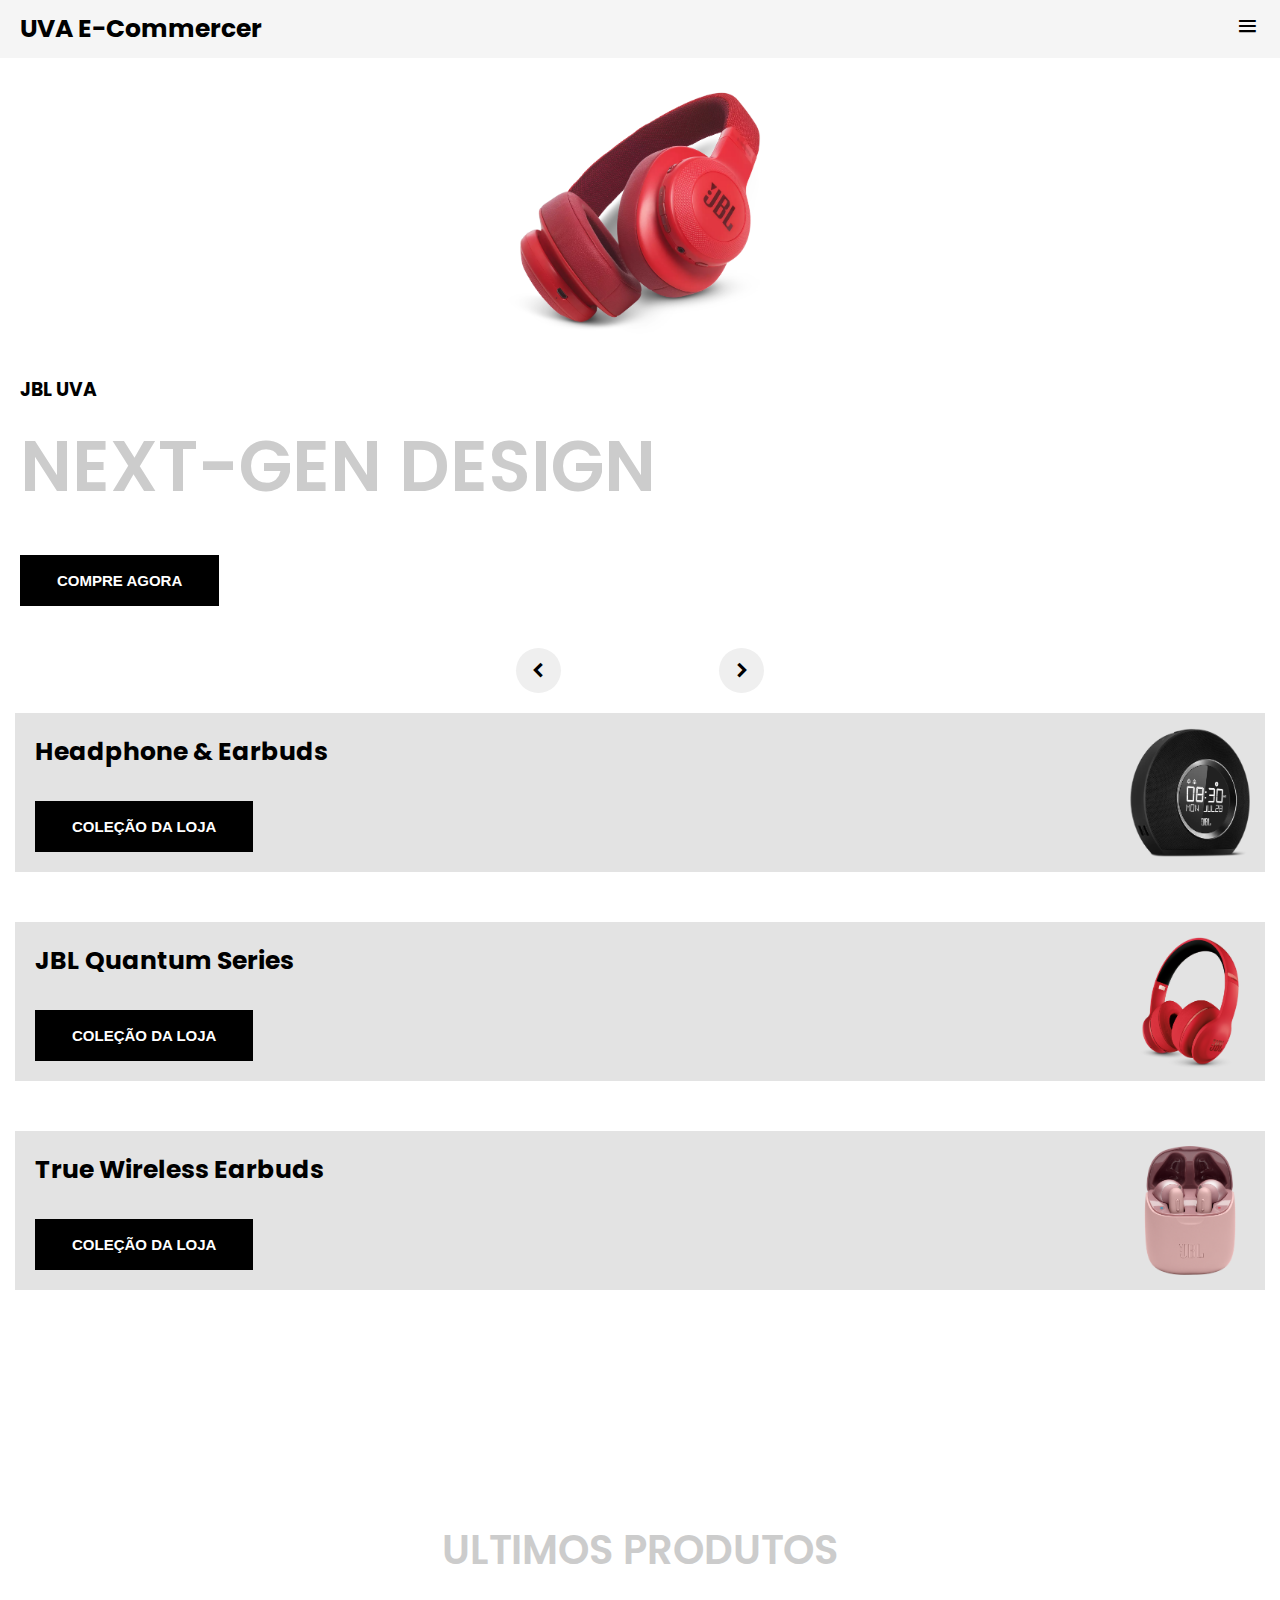
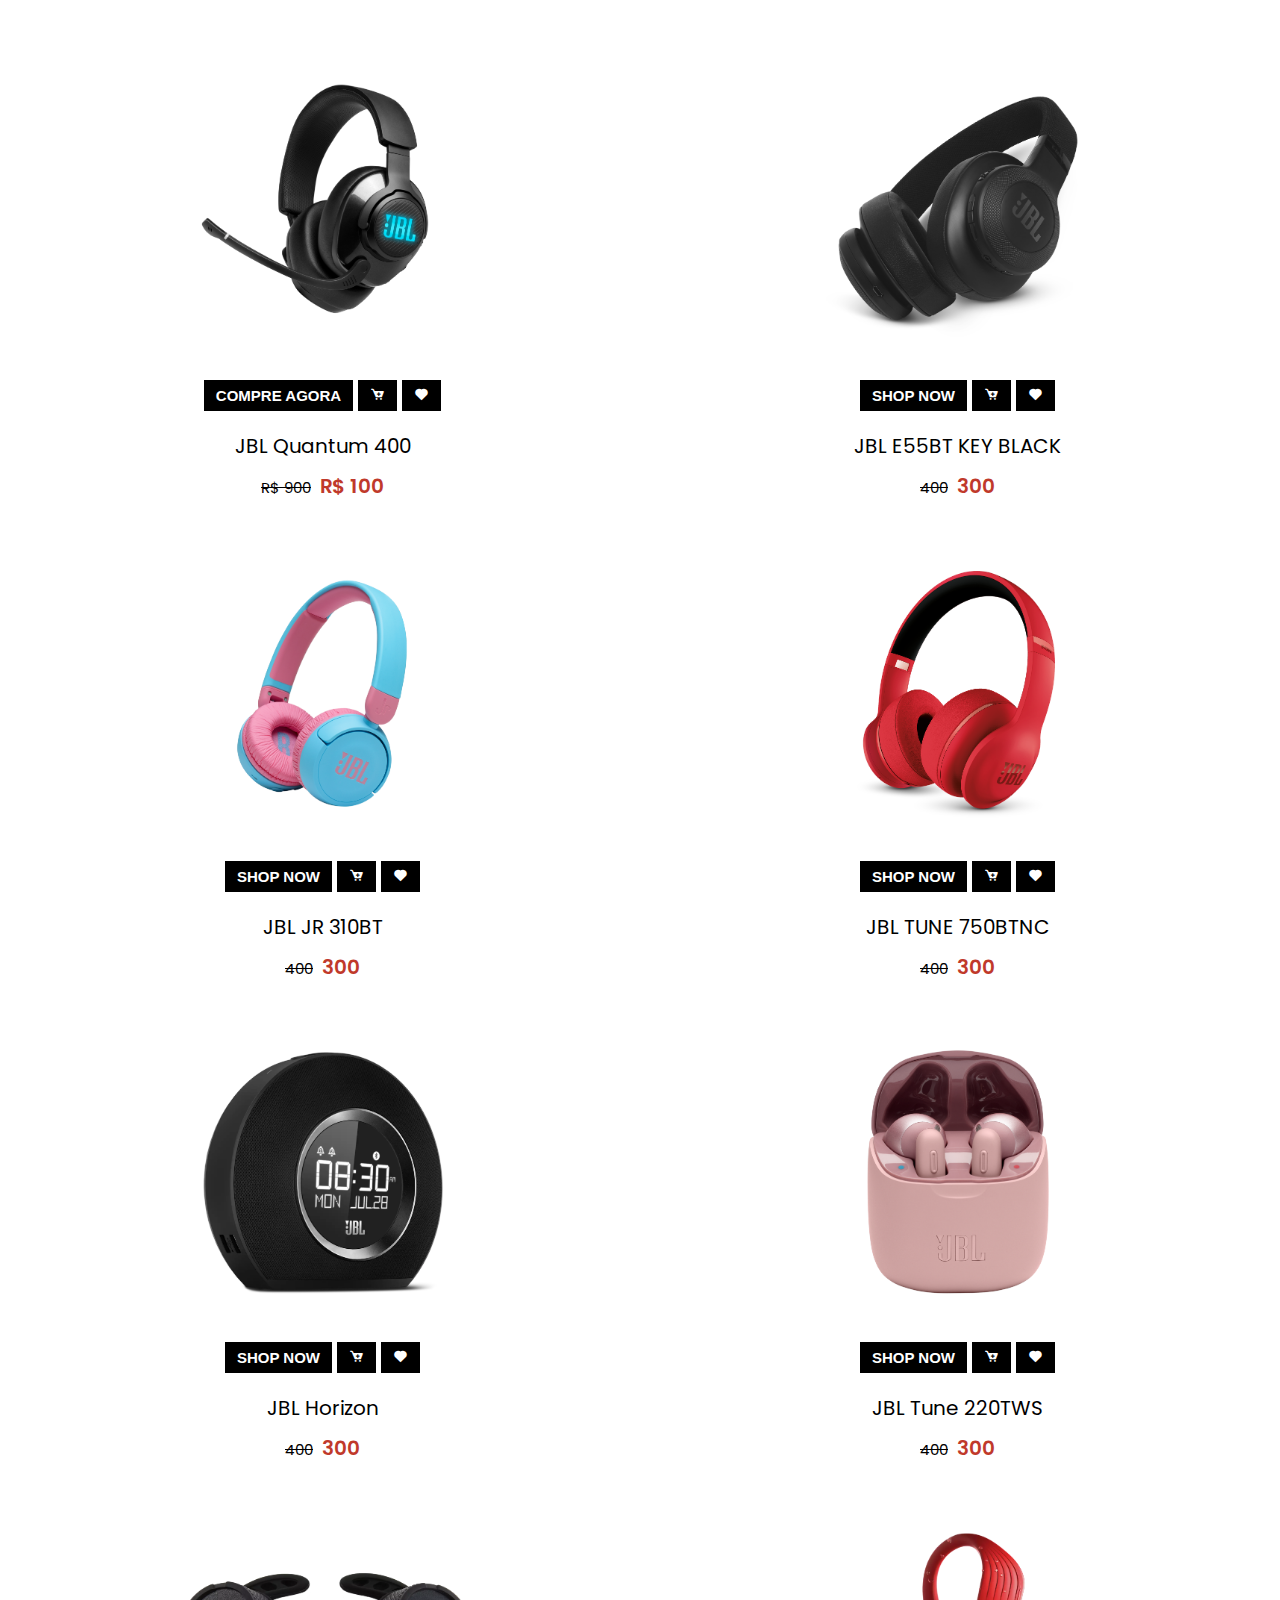
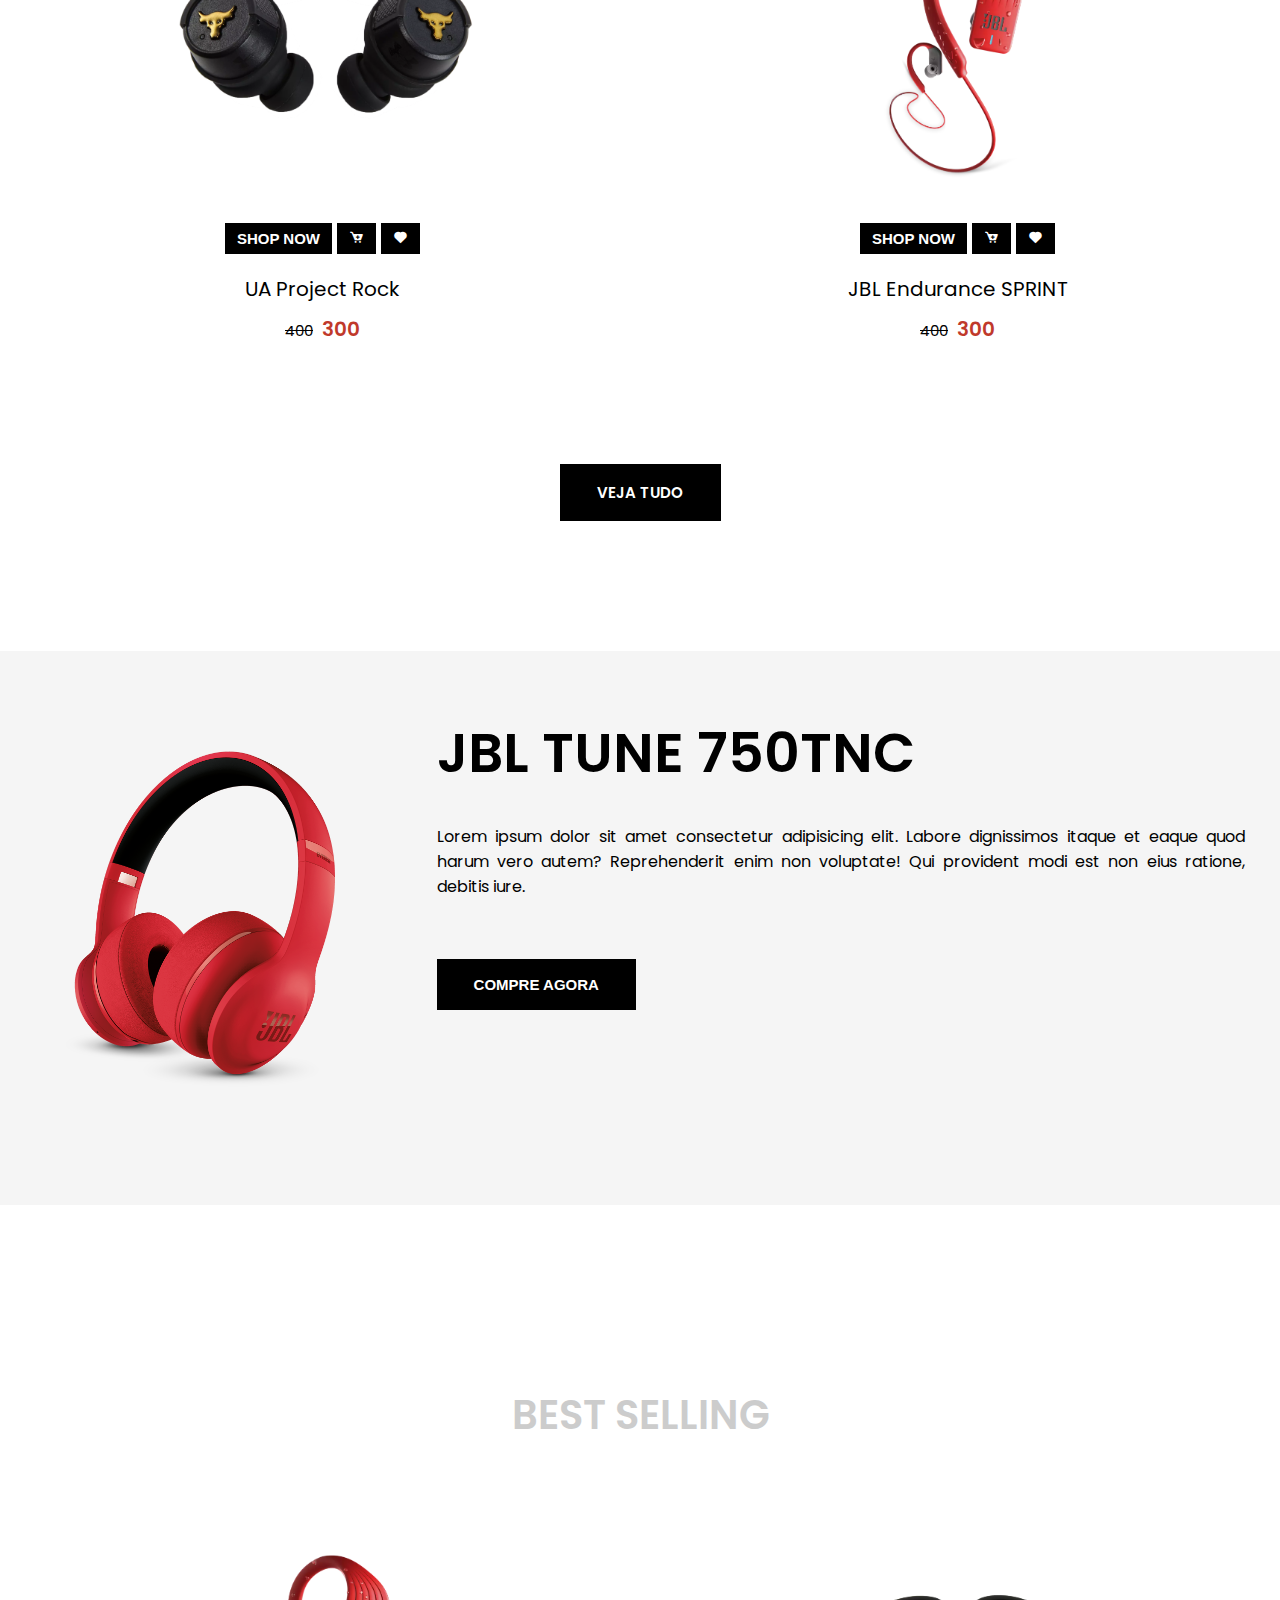
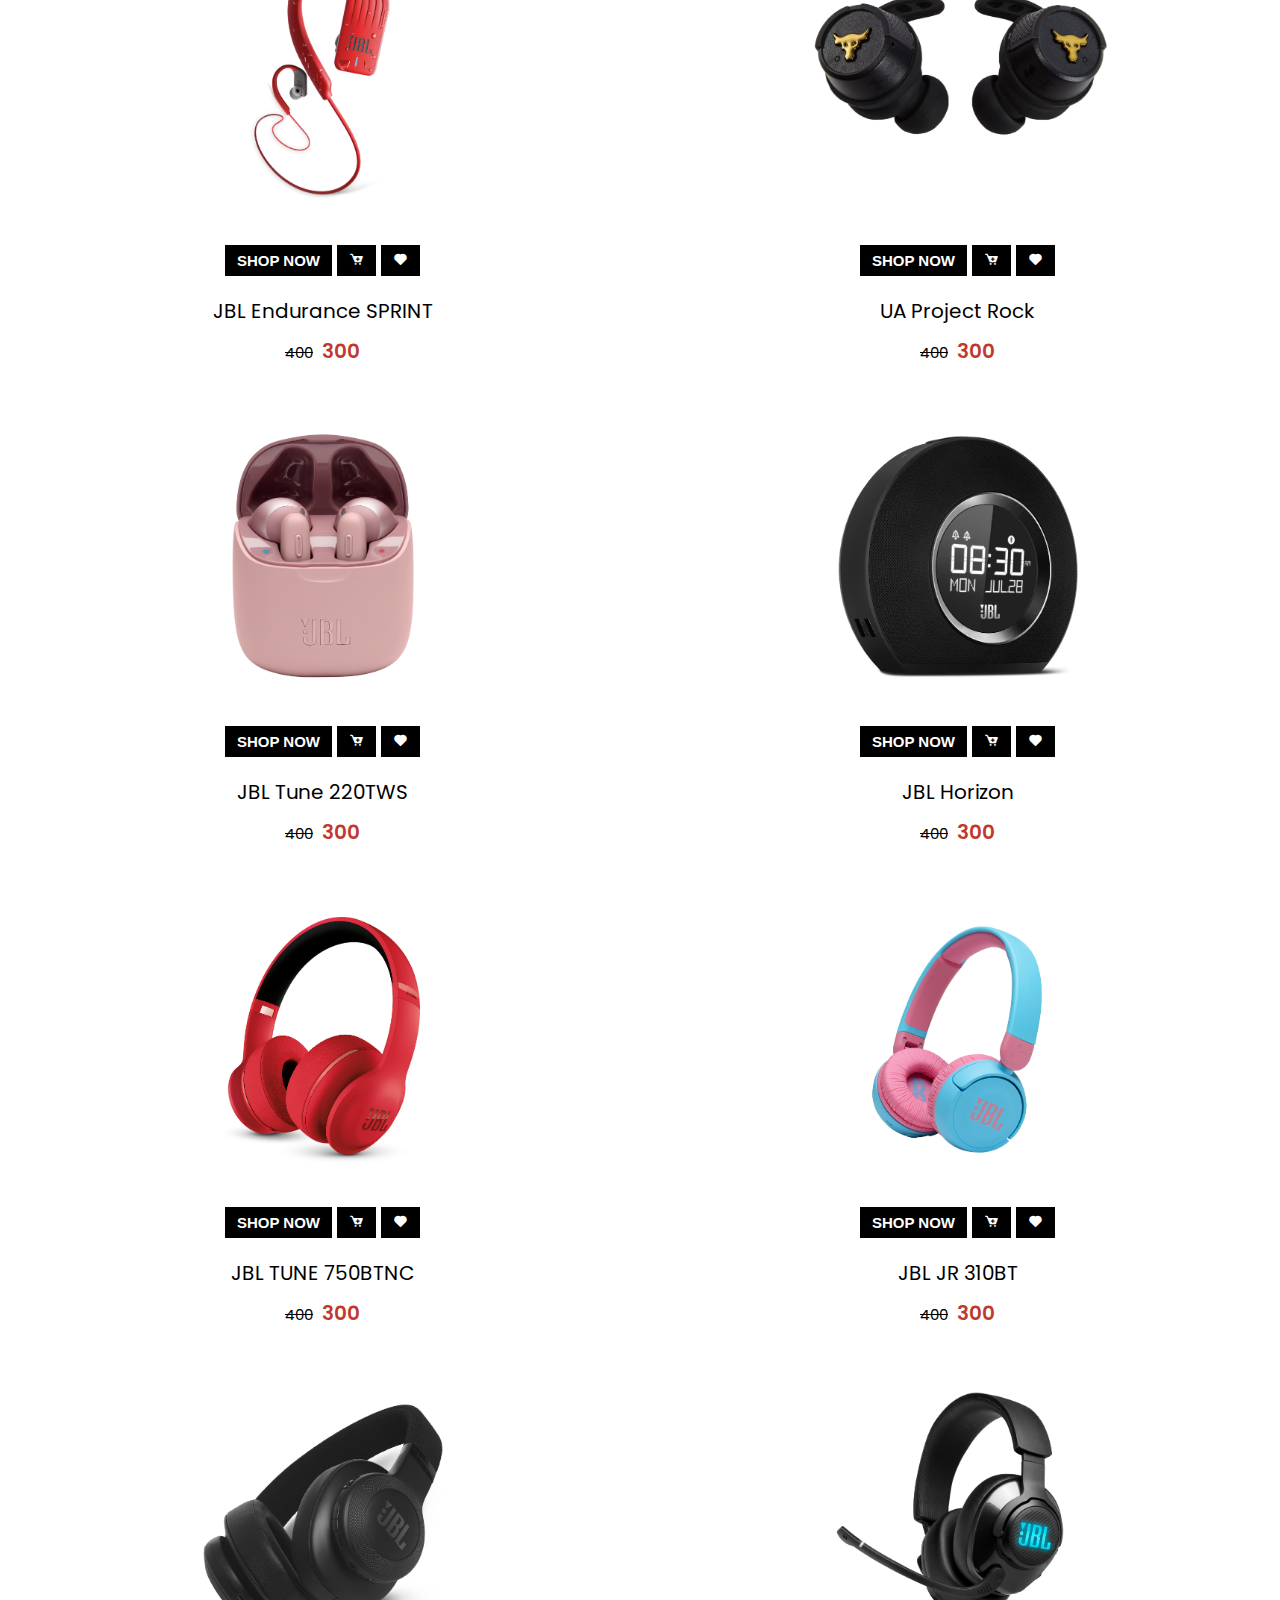
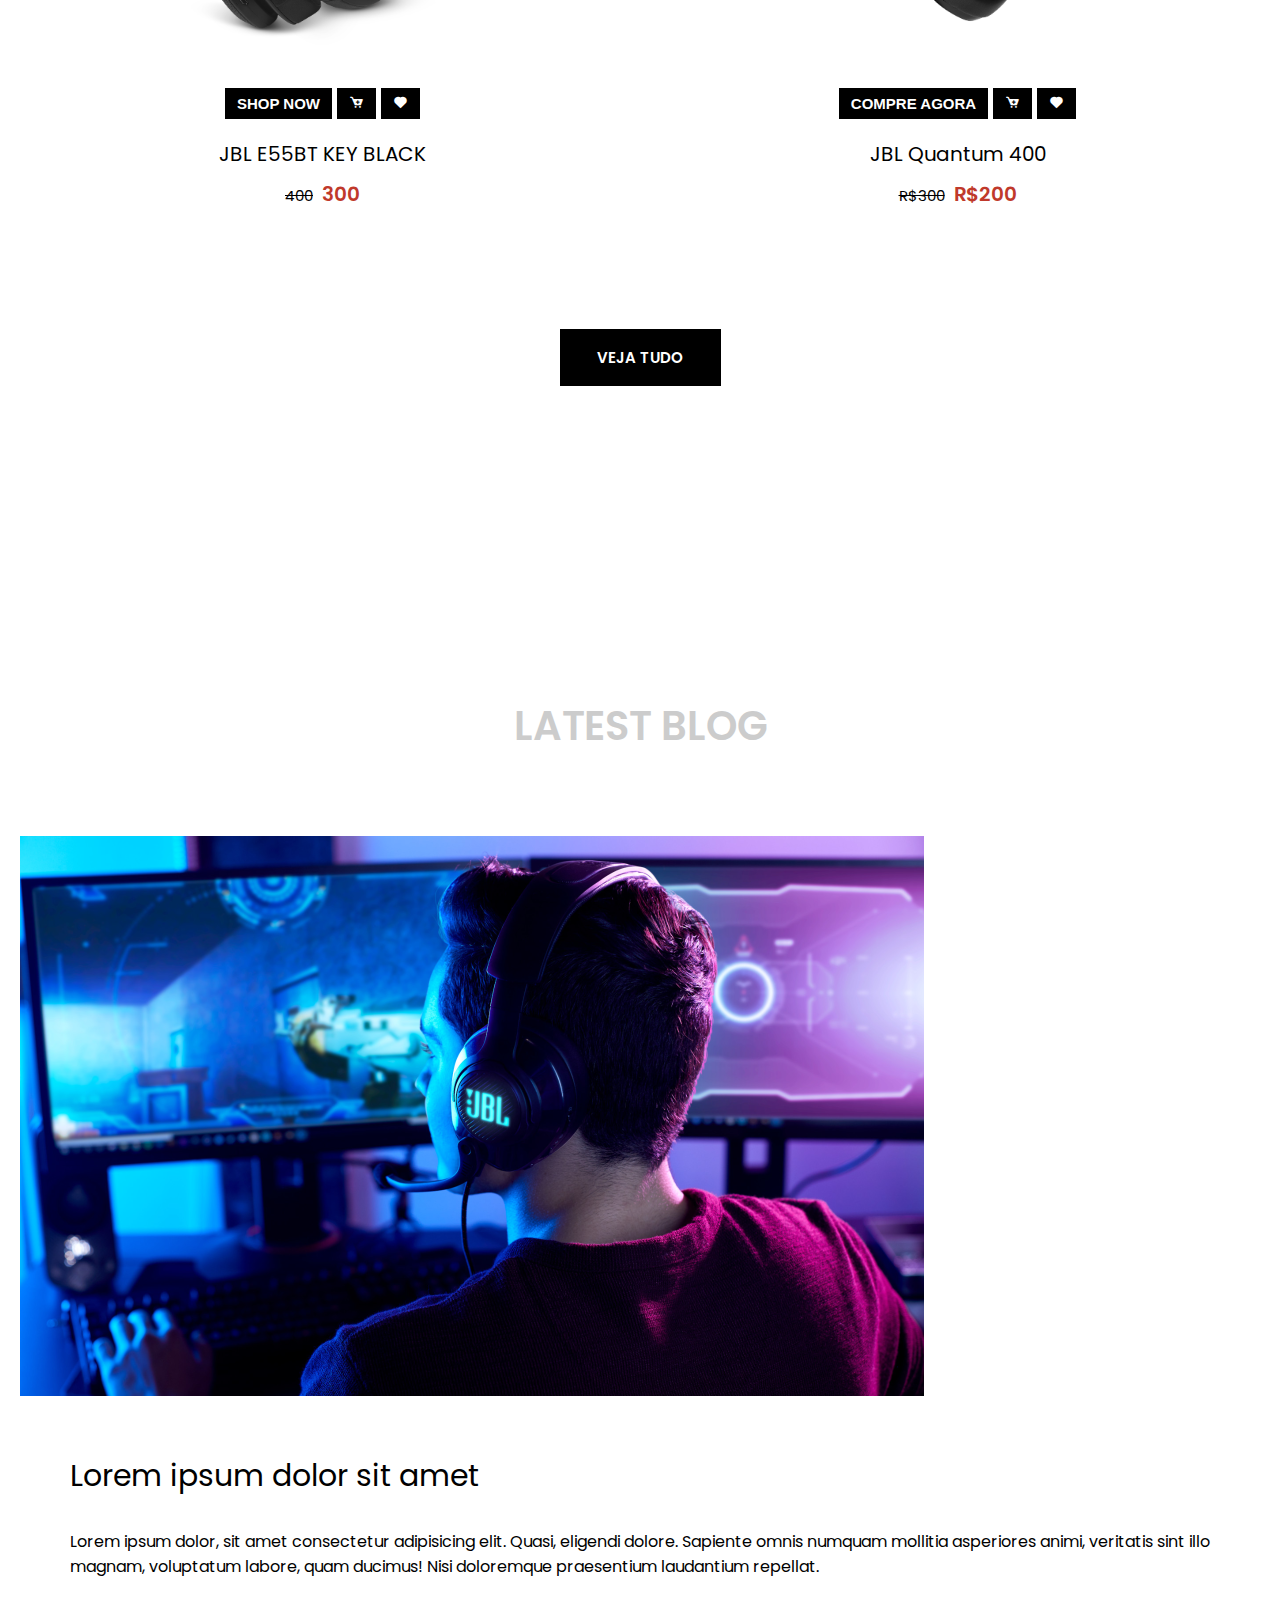
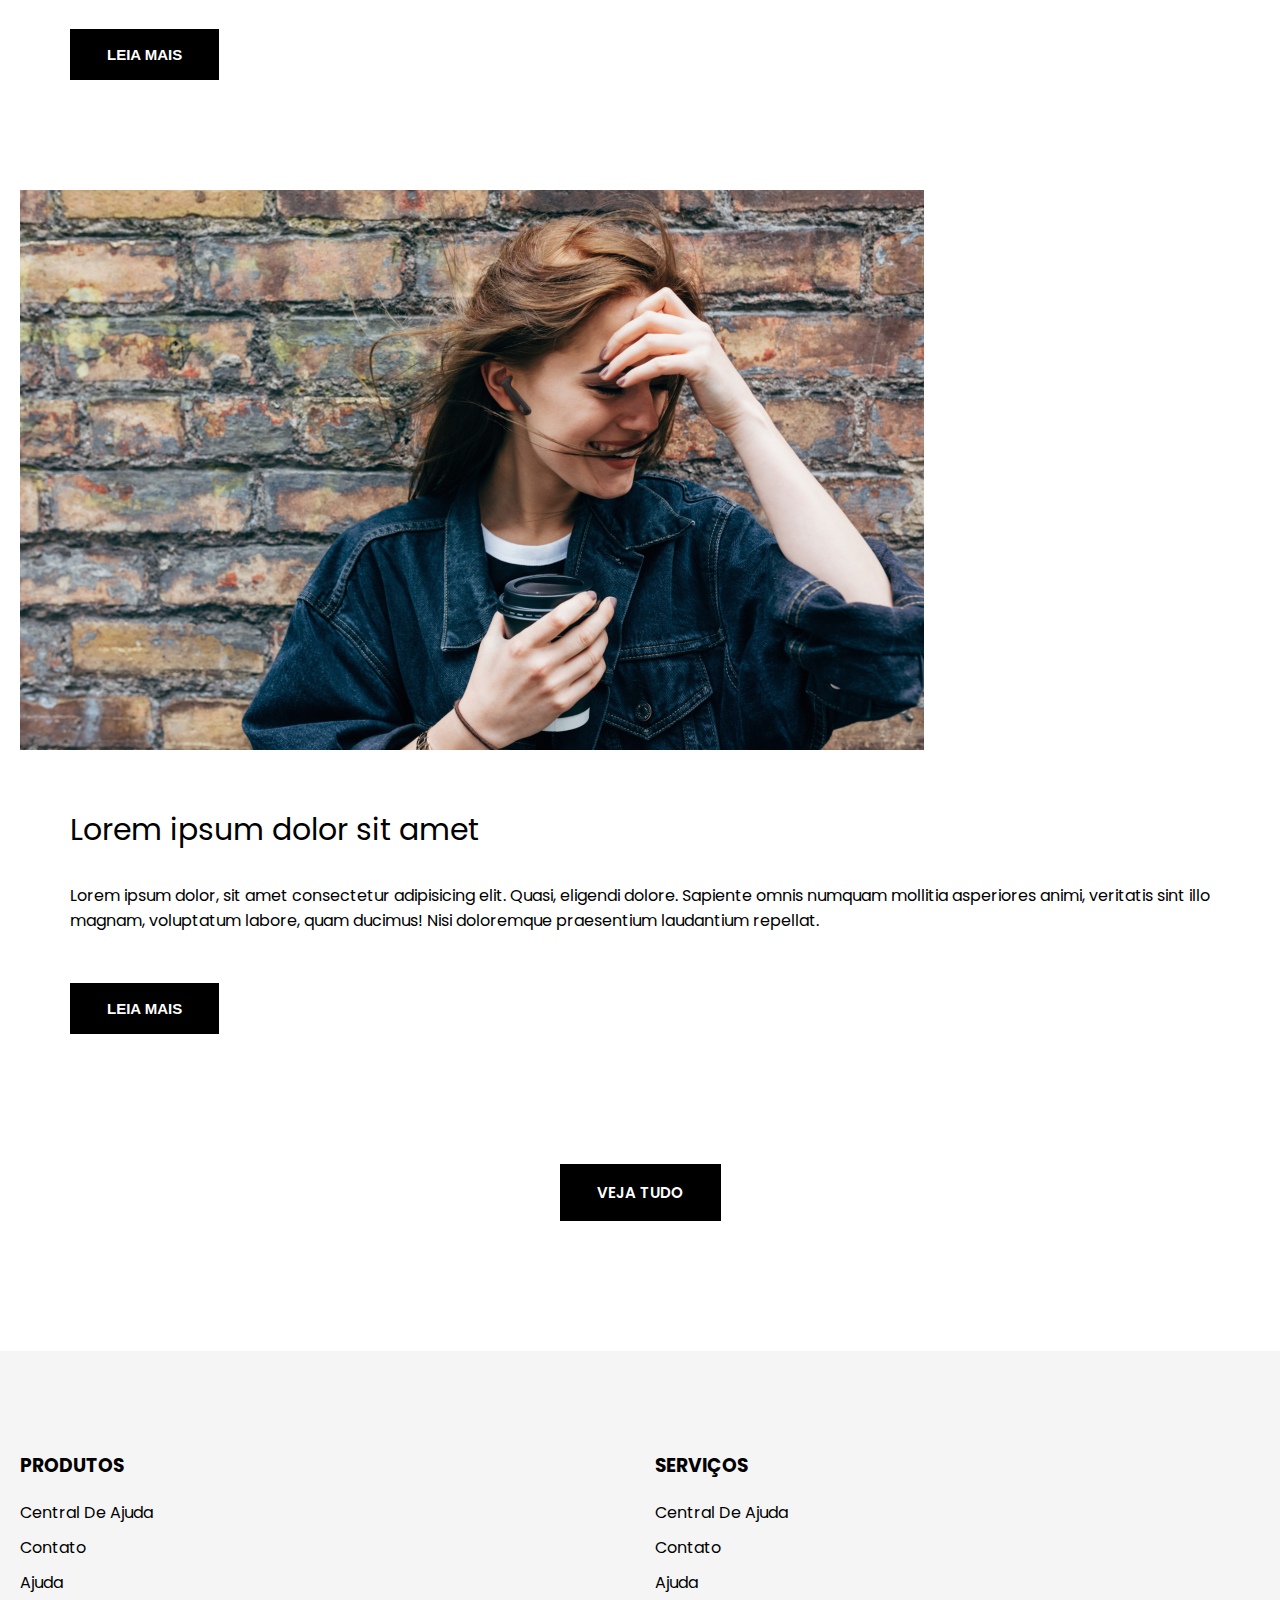
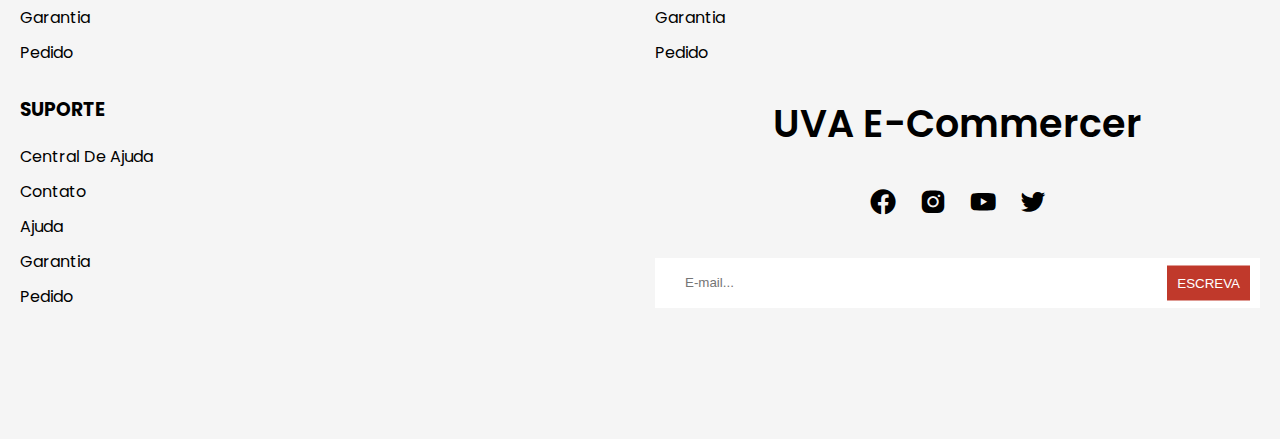
<file: index.html>
<!DOCTYPE html>
<html lang="en">

<head>
    <meta charset="UTF-8">
    <meta http-equiv="X-UA-Compatible" content="IE=edge">
    <meta name="viewport" content="width=device-width, initial-scale=1.0">
    <title>UVA E-Commercer</title>
    <!-- google font -->
    <link rel="preconnect" href="https://fonts.gstatic.com">
    <link href="https://fonts.googleapis.com/css2?family=Poppins:ital,wght@0,100;0,200;0,300;0,400;0,500;0,600;0,700;0,800;0,900;1,100;1,200;1,300;1,400;1,500;1,600;1,700;1,900&display=swap" rel="stylesheet">
    <!-- boxicons -->
    <link href='https://unpkg.com/boxicons@2.0.7/css/boxicons.min.css' rel='stylesheet'>
    <!-- app css -->
    <link rel="stylesheet" href="./css/grid.css">
    <link rel="stylesheet" href="./css/app.css">
</head>

<body>

    <!-- header -->
    <header>
        <!-- mobile menu -->
        <div class="mobile-menu bg-second">
            <a href="#" class="mb-logo">UVA E-Commercer</a>
            <span class="mb-menu-toggle" id="mb-menu-toggle">
                <i class='bx bx-menu'></i>
            </span>
        </div>
        <!-- end mobile menu -->
        <!-- main header -->
        <div class="header-wrapper" id="header-wrapper">
            <span class="mb-menu-toggle mb-menu-close" id="mb-menu-close">
                <i class='bx bx-x'></i>
            </span>
            <!-- top header -->
            <div class="bg-second">
                <div class="top-header container">
                    <ul class="devided">
                        <li>
                            <a href="#">(21)99999-9999</a>
                        </li>
                        <li>
                            <a href="#">UVAecommercer@uva.com</a>
                        </li>
                    </ul>
                    <ul class="devided">
                        <li class="dropdown">
                            <a href="">REAL</a>
                            <i class='bx bxs-chevron-down'></i>
                            <ul class="dropdown-content">
                                <li><a href="#">USD</a></li>
                                <li><a href="#">JPY</a></li>
                                <li><a href="#">EUR</a></li>
                            </ul>
                        </li>
                        <li class="dropdown">
                            <a href="">PORTUGUES</a>
                            <i class='bx bxs-chevron-down'></i>
                            <ul class="dropdown-content">
                                <li><a href="#">INGLES</a></li>
                                <li><a href="#">JAPANESE</a></li>
                                <li><a href="#">FRENCH</a></li>
                                <li><a href="#">SPANISH</a></li>
                            </ul>
                        </li>
                        <li><a href="#">PEDIDO</a></li>
                    </ul>
                </div>
            </div>
            <!-- end top header -->
            <!-- mid header -->
            <div class="bg-main">
                <div class="mid-header container">
                    <a href="#" class="logo">UVA E-Commercer</a>
                    <div class="search">
                        <input type="text" placeholder="Search">
                        <i class='bx bx-search-alt'></i>
                    </div>
                    <ul class="user-menu">
                        <li><a href="#"><i class='bx bx-bell'></i></a></li>
                        <li><a href="login.html"><i class='bx bx-user-circle'></i></a></li>
                        <li><a href="cart.html"><i class='bx bx-cart'></i></a></li>
                        
                    </ul>
                </div>
            </div>
            
            <!-- end mid header -->
            <!-- bottom header -->
            <div class="bg-second">
                <div class="bottom-header container">
                    <ul class="main-menu">
                        <li><a href="#">home</a></li>
                        <!-- mega menu -->
                        <li class="mega-dropdown">
                            <a href="./products.html">Shop<i class='bx bxs-chevron-down'></i></a>
                            <div class="mega-content">
                                <div class="row">
                                    <div class="col-3 col-md-12">
                                        <div class="box">
                                            <h3>Categorias</h3>
                                            <ul>
                                                <li><a href="#">Wireless</a></li>
                                                <li><a href="#">Inear headphone</a></li>
                                                <li><a href="#">Overear headphone</a></li>
                                                <li><a href="#">sport headphone</a></li>
                                            </ul>
                                        </div>
                                    </div>
                                    <div class="col-3 col-md-12">
                                        <div class="box">
                                            <h3>Categorias</h3>
                                            <ul>
                                                <li><a href="#">Wireless</a></li>
                                                <li><a href="#">Inear headphone</a></li>
                                                <li><a href="#">Overear headphone</a></li>
                                                <li><a href="#">sport headphone</a></li>
                                            </ul>
                                        </div>
                                    </div>
                                    <div class="col-3 col-md-12">
                                        <div class="box">
                                            <h3>Categorias</h3>
                                            <ul>
                                                <li><a href="#">Wireless</a></li>
                                                <li><a href="#">Inear headphone</a></li>
                                                <li><a href="#">Overear headphone</a></li>
                                                <li><a href="#">sport headphone</a></li>
                                            </ul>
                                        </div>
                                    </div>
                                    <div class="col-3 col-md-12">
                                        <div class="box">
                                            <h3>Categorias</h3>
                                            <ul>
                                                <li><a href="#">Wireless</a></li>
                                                <li><a href="#">Inear headphone</a></li>
                                                <li><a href="#">Overear headphone</a></li>
                                                <li><a href="#">sport headphone</a></li>
                                            </ul>
                                        </div>
                                    </div>
                                </div>
                                <div class="row img-row">
                                    <div class="col-3">
                                        <div class="box">
                                            <img src="./images/kisspng-beats-electronics-headphones-apple-beats-studio-red-headphones.png" alt="">
                                        </div>
                                    </div>
                                    <div class="col-3">
                                        <div class="box">
                                            <img src="./images/JBL_TUNE220TWS_ProductImage_Pink_ChargingCaseOpen.png" alt="">
                                        </div>
                                    </div>
                                    <div class="col-3">
                                        <div class="box">
                                            <img src="./images/JBL_JR 310BT_Product Image_Hero_Skyblue.png" alt="">
                                        </div>
                                    </div>
                                    <div class="col-3">
                                        <div class="box">
                                            <img src="./images/JBLHorizon_001_dvHAMaster.png" alt="">
                                        </div>
                                    </div>
                                </div>
                            </div>
                        </li>
                        <!-- end mega menu -->
                        <li><a href="#">contato</a></li>
                    </ul>
                </div>
            </div>
            <!-- end bottom header -->
        </div>
        <!-- end main header -->
    </header>
    <!-- end header -->

    <!-- hero section -->
    <div class="hero">
        <div class="slider">
            <div class="container">
                <!-- slide item -->
                <div class="slide active">
                    <div class="info">
                        <div class="info-content">
                            <h3 class="top-down">
                                JBL UVA
                            </h3>
                            <h2 class="top-down trans-delay-0-2">
                                Next-gen design
                            </h2>
                            <p class="top-down trans-delay-0-4">
                                Lorem ipsum dolor sit amet consectetur adipisicing elit. Obcaecati dolor commodi dignissimos culpa, eaque eos necessitatibus possimus veniam, cupiditate rerum deleniti? Libero, ducimus error? Beatae velit dolore sint explicabo! Fugit.
                            </p>
                            <div class="top-down trans-delay-0-6">
                                <button class="btn-flat btn-hover">
                                    <span>COMPRE AGORA</span>
                                </button>
                            </div>
                        </div>
                    </div>
                    <div class="img top-down">
                        <img src="./images/JBL_E55BT_KEY_RED_6063_FS_x1-1605x1605px.webp" alt="">
                    </div>
                </div>
                <!-- end slide item -->
                <!-- slide item -->
                <div class="slide">
                    <div class="info">
                        <div class="info-content">
                            <h3 class="top-down">
                                JBL Quantum ONE
                            </h3>
                            <h2 class="top-down trans-delay-0-2">
                                Ipsum dolor
                            </h2>
                            <p class="top-down trans-delay-0-4">
                                Lorem ipsum dolor sit amet consectetur adipisicing elit. A optio, voluptatum aperiam nobis quis maxime corporis porro alias soluta sunt quae consectetur aliquid blanditiis perspiciatis labore cumque, ullam, quam eligendi!
                            </p>
                            <div class="top-down trans-delay-0-6">
                                <button class="btn-flat btn-hover">
                                    <span>COMPRE AGORA</span>
                                </button>
                            </div>
                        </div>
                    </div>
                    <div class="img right-left">
                        <img src="./images/JBL_E55BT_KEY_BLACK_6175_FS_x1-1605x1605px.png" alt="">
                    </div>
                </div>
                <!-- end slide item -->
                <!-- slide item -->
                <div class="slide">
                    <div class="info">
                        <div class="info-content">
                            <h3 class="top-down">
                                JBL JR 310BT
                            </h3>
                            <h2 class="top-down trans-delay-0-2">
                                Consectetur Elit
                            </h2>
                            <p class="top-down trans-delay-0-4">
                                Lorem ipsum dolor, sit amet consectetur adipisicing elit. Explicabo aut fugiat, libero magnam nemo inventore in tempora beatae officiis temporibus odit deserunt molestiae amet quam, asperiores, iure recusandae nulla labore!
                            </p>
                            <div class="top-down trans-delay-0-6">
                                <button class="btn-flat btn-hover">
                                    <span>COMPRE AGORA</span>
                                </button>
                            </div>
                        </div>
                    </div>
                    <div class="img left-right">
                        <img src="./images/JBL_JR 310BT_Product Image_Hero_Skyblue.png" alt="">
                    </div>
                </div>
                <!-- end slide item -->
            </div>
            <!-- slider controller -->
            <button class="slide-controll slide-next">
                <i class='bx bxs-chevron-right'></i>
            </button>
            <button class="slide-controll slide-prev">
                <i class='bx bxs-chevron-left'></i>
            </button>
            <!-- end slider controller -->
        </div>
    </div>
    <!-- end hero section -->

    <!-- promotion section -->
    <div class="promotion">
        <div class="row">
            <div class="col-4 col-md-12 col-sm-12">
                <div class="promotion-box">
                    <div class="text">
                        <h3>Headphone & Earbuds</h3>
                        <button class="btn-flat btn-hover"><span>Coleção da loja</span></button>
                    </div>
                    <img src="./images/JBLHorizon_001_dvHAMaster.png" alt="">
                </div>
            </div>
            <div class="col-4 col-md-12 col-sm-12">
                <div class="promotion-box">
                    <div class="text">
                        <h3>JBL Quantum Series</h3>
                        <button class="btn-flat btn-hover"><span>Coleção da loja</span></button>
                    </div>
                    <img src="./images/kisspng-beats-electronics-headphones-apple-beats-studio-red-headphones.png" alt="">
                </div>
            </div>
            <div class="col-4 col-md-12 col-sm-12">
                <div class="promotion-box">
                    <div class="text">
                        <h3>True Wireless Earbuds</h3>
                        <button class="btn-flat btn-hover"><span>Coleção da loja</span></button>
                    </div>
                    <img src="./images/JBL_TUNE220TWS_ProductImage_Pink_ChargingCaseOpen.png" alt="">
                </div>
            </div>
        </div>
    </div>
    <!-- end promotion section -->

    <!-- product list -->
    <div class="section">
        <div class="container">
            <div class="section-header">
                <h2>Ultimos produtos</h2>
            </div>
            <div class="row" id="latest-products">
                <div class="col-3 col-md-6 col-sm-12">
                    <div class="product-card">
                        <div class="product-card-img">
                            <img src="./images/JBL_Quantum_400_Product Image_Hero 02.png" alt="">
                            <img src="./images/JBL_Quantum_400_Product Image_Hero Mic Up.webp" alt="">
                        </div>
                        <div class="product-card-info">
                            <div class="product-btn">
                                <button class="btn-flat btn-hover btn-shop-now">COMPRE AGORA</button>
                                <button class="btn-flat btn-hover btn-cart-add">
                                    <i class='bx bxs-cart-add'></i>
                                </button>
                                <button class="btn-flat btn-hover btn-cart-add">
                                    <i class='bx bxs-heart'></i>
                                </button>
                            </div>
                            <div class="product-card-name">
                                JBL Quantum 400
                            </div>
                            <div class="product-card-price">
                                <span><del>R$ 900</del></span>
                                <span class="curr-price">R$ 100</span>
                            </div>
                        </div>
                    </div>
                </div>
            </div>
            <div class="section-footer">
                <a href="./products.html" class="btn-flat btn-hover">Veja tudo</a>
            </div>
        </div>
    </div>
    <!-- end product list -->

    <!-- special product -->
    <div class="bg-second">
        <div class="section container">
            <div class="row">
                <div class="col-4 col-md-4">
                    <div class="sp-item-img">
                        <img src="./images/kisspng-beats-electronics-headphones-apple-beats-studio-red-headphones.png" alt="">
                    </div>
                </div>
                <div class="col-7 col-md-8">
                    <div class="sp-item-info">
                        <div class="sp-item-name">JBL TUNE 750TNC</div>
                        <p class="sp-item-description">
                            Lorem ipsum dolor sit amet consectetur adipisicing elit. Labore dignissimos itaque et eaque quod harum vero autem? Reprehenderit enim non voluptate! Qui provident modi est non eius ratione, debitis iure.
                        </p>
                        <button class="btn-flat btn-hover">COMPRE AGORA</button>
                    </div>
                </div>
            </div>
        </div>
    </div>
    <!-- end special product -->

    <!-- product list -->
    <div class="section">
        <div class="container">
            <div class="section-header">
                <h2>best selling</h2>
            </div>
            <div class="row" id="best-products">
                <div class="col-3 col-md-6 col-sm-12">
                    <div class="product-card">
                        <div class="product-card-img">
                            <img src="./images/JBL_Quantum_400_Product Image_Hero 02.png" alt="">
                            <img src="./images/JBL_Quantum_400_Product Image_Hero Mic Up.webp" alt="">
                        </div>
                        <div class="product-card-info">
                            <div class="product-btn">
                                <button class="btn-flat btn-hover btn-shop-now">COMPRE AGORA</button>
                                <button class="btn-flat btn-hover btn-cart-add">
                                    <i class='bx bxs-cart-add'></i>
                                </button>
                                <button class="btn-flat btn-hover btn-cart-add">
                                    <i class='bx bxs-heart'></i>
                                </button>
                            </div>
                            <div class="product-card-name">
                                JBL Quantum 400
                            </div>
                            <div class="product-card-price">
                                <span><del>R$300</del></span>
                                <span class="curr-price">R$200</span>
                            </div>
                        </div>
                    </div>
                </div>
            </div>
            <div class="section-footer">
                <a href="./products.html" class="btn-flat btn-hover">Veja tudo</a>
            </div>
        </div>
    </div>
    <!-- end product list -->

    <!-- blogs -->
    <div class="section">
        <div class="container">
            <div class="section-header">
                <h2>latest blog</h2>
            </div>
            <div class="blog">
                <div class="blog-img">
                    <img src="./images/JBL_Quantum400_Lifestyle1.png" alt="">
                </div>
                <div class="blog-info">
                    <div class="blog-title">
                        Lorem ipsum dolor sit amet
                    </div>
                    <div class="blog-preview">
                        Lorem ipsum dolor, sit amet consectetur adipisicing elit. Quasi, eligendi dolore. Sapiente omnis numquam mollitia asperiores animi, veritatis sint illo magnam, voluptatum labore, quam ducimus! Nisi doloremque praesentium laudantium repellat.
                    </div>
                    <button class="btn-flat btn-hover">Leia mais</button>
                </div>
            </div>
            <div class="blog row-revere">
                <div class="blog-img">
                    <img src="./images/JBL_TUNE220TWS_Lifestyle_black.png" alt="">
                </div>
                <div class="blog-info">
                    <div class="blog-title">
                        Lorem ipsum dolor sit amet
                    </div>
                    <div class="blog-preview">
                        Lorem ipsum dolor, sit amet consectetur adipisicing elit. Quasi, eligendi dolore. Sapiente omnis numquam mollitia asperiores animi, veritatis sint illo magnam, voluptatum labore, quam ducimus! Nisi doloremque praesentium laudantium repellat.
                    </div>
                    <button class="btn-flat btn-hover">Leia mais</button>
                </div>
            </div>
            <div class="section-footer">
                <a href="#" class="btn-flat btn-hover">Veja tudo</a>
            </div>
        </div>
    </div>
    <!-- end blogs -->

    <!-- footer -->
    <footer class="bg-second">
        <div class="container">
            <div class="row">
                <div class="col-3 col-md-6">
                    <h3 class="footer-head">Produtos</h3>
                    <ul class="menu">
                        <li><a href="#">Central de Ajuda</a></li>
                        <li><a href="#">Contato</a></li>
                        <li><a href="#">Ajuda</a></li>
                        <li><a href="#">Garantia</a></li>
                        <li><a href="#">Pedido</a></li>
                    </ul>
                </div>
                <div class="col-3 col-md-6">
                    <h3 class="footer-head">serviços</h3>
                    <ul class="menu">
                        <li><a href="#">Central de Ajuda</a></li>
                        <li><a href="#">Contato</a></li>
                        <li><a href="#">Ajuda</a></li>
                        <li><a href="#">Garantia</a></li>
                        <li><a href="#">Pedido</a></li>
                    </ul>
                </div>
                <div class="col-3 col-md-6">
                    <h3 class="footer-head">suporte</h3>
                    <ul class="menu">
                        <li><a href="#">Central de Ajuda</a></li>
                        <li><a href="#">Contato</a></li>
                        <li><a href="#">Ajuda</a></li>
                        <li><a href="#">Garantia</a></li>
                        <li><a href="#">Pedido</a></li>
                    </ul>
                </div>
                <div class="col-3 col-md-6 col-sm-12">
                    <div class="contact">
                        <h3 class="contact-header">
                            UVA E-Commercer
                        </h3>
                        <ul class="contact-socials">
                            <li><a href="https://www.facebook.com/veigadealmeida">
                                    <i class='bx bxl-facebook-circle'></i>
                                </a></li>
                            <li><a href="https://www.instagram.com/uva_oficial/">
                                    <i class='bx bxl-instagram-alt'></i>
                                </a></li>
                            <li><a href="https://www.youtube.com/channel/UCp3RDYBlWlw9fcgonTcNDFQ">
                                    <i class='bx bxl-youtube'></i>
                                </a></li>
                            <li><a href="https://twitter.com/uva_veiga">
                                    <i class='bx bxl-twitter'></i>
                                </a></li>
                        </ul>
                    </div>
                    <div class="subscribe">
                        <input type="email" placeholder="E-mail...">
                        <button>Escreva</button>
                    </div>
                </div>
            </div>
        </div>
    </footer>
    <!-- end footer -->

    <!-- app js -->
    <script src="./js/app.js"></script>
    <script src="./js/index.js"></script>
</body>

</html>
</file>
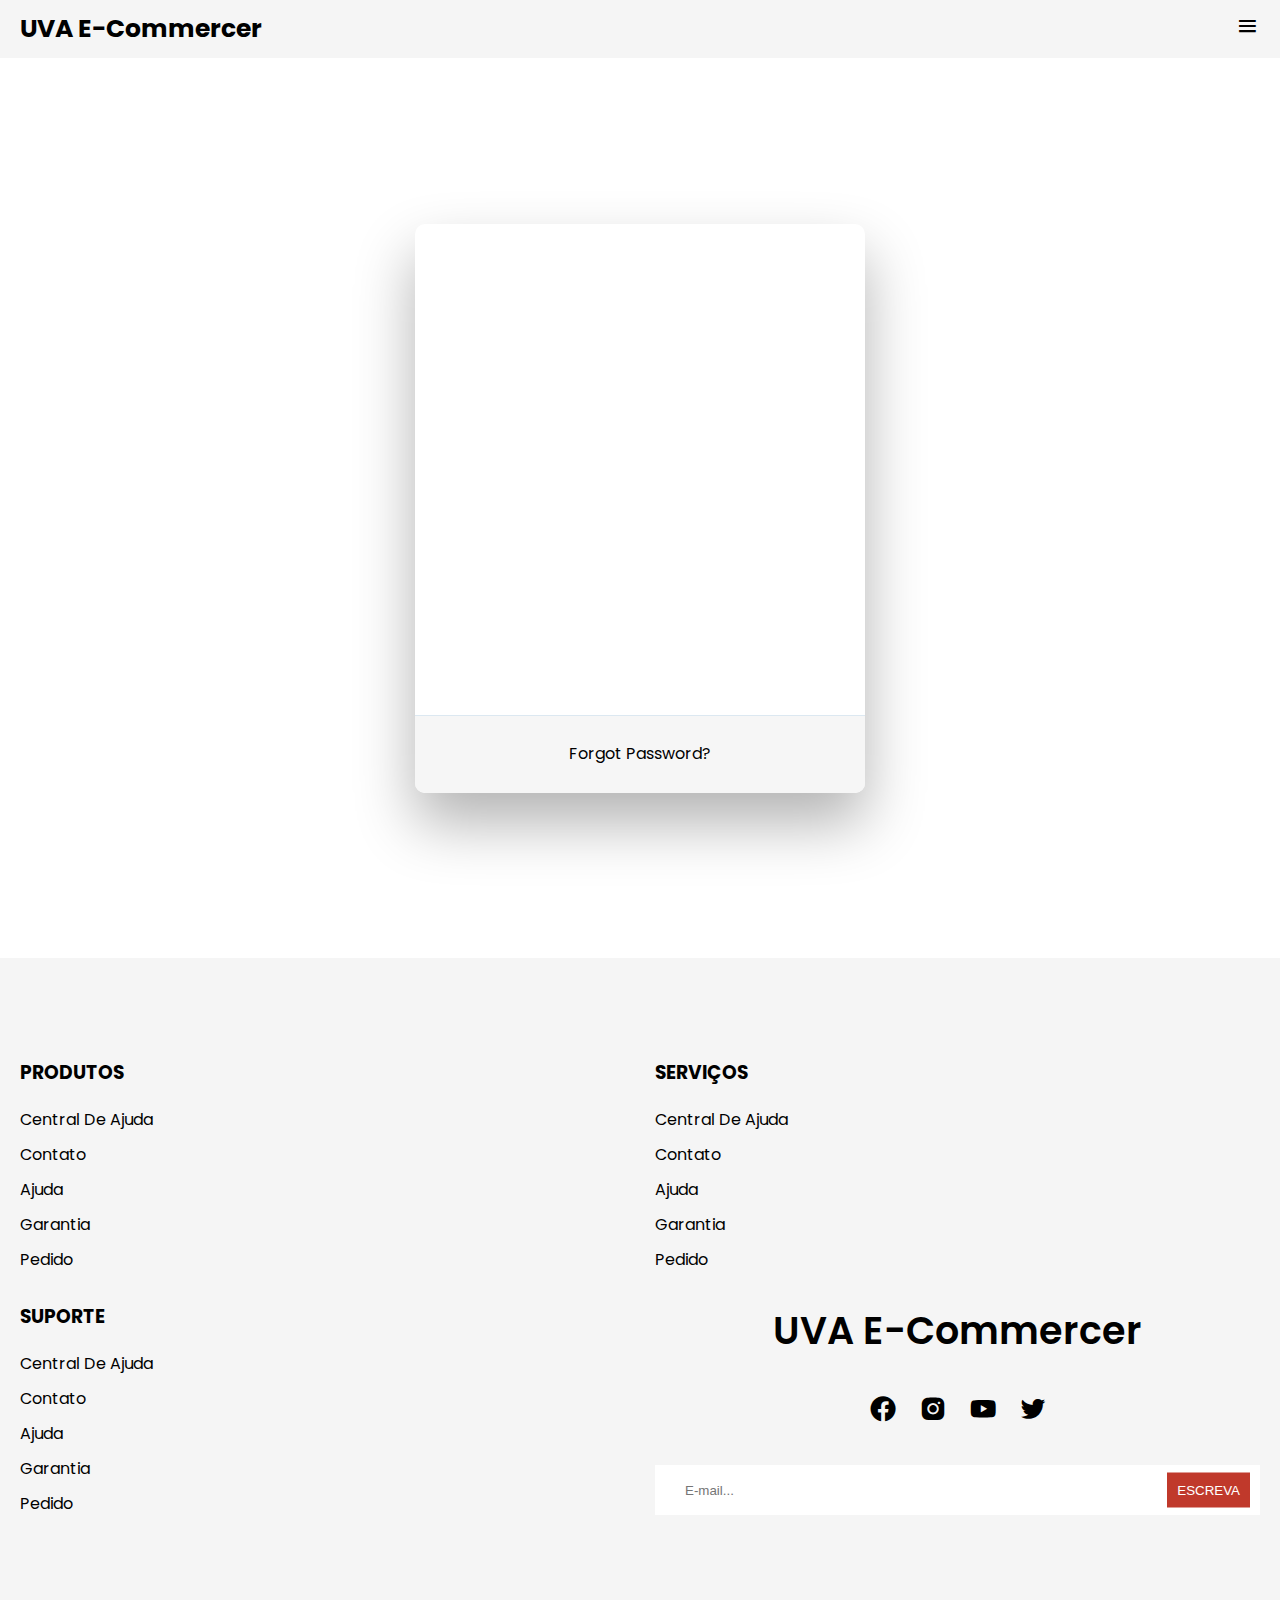
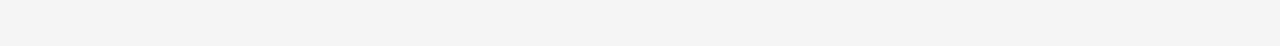
<file: login.html>
<!DOCTYPE html>
<html lang="en">

<head>
    <meta charset="UTF-8">
    <meta http-equiv="X-UA-Compatible" content="IE=edge">
    <meta name="viewport" content="width=device-width, initial-scale=1.0">
    <title>UVA E-Commercer</title>
    <!-- google font -->
    <link rel="preconnect" href="https://fonts.gstatic.com">
    <link href="https://fonts.googleapis.com/css2?family=Poppins:ital,wght@0,100;0,200;0,300;0,400;0,500;0,600;0,700;0,800;0,900;1,100;1,200;1,300;1,400;1,500;1,600;1,700;1,900&display=swap" rel="stylesheet">
    <!-- boxicons -->
    <link href='https://unpkg.com/boxicons@2.0.7/css/boxicons.min.css' rel='stylesheet'>
    <!-- app css -->
    <link rel="stylesheet" href="./css/grid.css">
    <link rel="stylesheet" href="./css/app.css">
</head>

<body>

    <!-- header -->
    <header>
        <!-- mobile menu -->
        <div class="mobile-menu bg-second">
            <a href="#" class="mb-logo">UVA E-Commercer</a>
            <span class="mb-menu-toggle" id="mb-menu-toggle">
                <i class='bx bx-menu'></i>
            </span>
        </div>
        <!-- end mobile menu -->
        <!-- main header -->
        <div class="header-wrapper" id="header-wrapper">
            <span class="mb-menu-toggle mb-menu-close" id="mb-menu-close">
                <i class='bx bx-x'></i>
            </span>
            <!-- top header -->
            <div class="bg-second">
                <div class="top-header container">
                    <ul class="devided">
                        <li>
                            <a href="#">(21)99999-9999</a>
                        </li>
                        <li>
                            <a href="#">UVAecommercer@uva.com</a>
                        </li>
                    </ul>
                    <ul class="devided">
                        <li class="dropdown">
                            <a href="">REAL</a>
                            <i class='bx bxs-chevron-down'></i>
                            <ul class="dropdown-content">
                                <li><a href="#">USD</a></li>
                                <li><a href="#">JPY</a></li>
                                <li><a href="#">EUR</a></li>
                            </ul>
                        </li>
                        <li class="dropdown">
                            <a href="">PORTUGUES</a>
                            <i class='bx bxs-chevron-down'></i>
                            <ul class="dropdown-content">
                                <li><a href="#">INGLES</a></li>
                                <li><a href="#">JAPANESE</a></li>
                                <li><a href="#">FRENCH</a></li>
                                <li><a href="#">SPANISH</a></li>
                            </ul>
                        </li>
                        <li><a href="#">PEDIDO</a></li>
                    </ul>
                </div>
            </div>
            <!-- end top header -->
            <!-- mid header -->
            <div class="bg-main">
                <div class="mid-header container">
                    <a href="#" class="logo">UVA E-Commercer</a>
                    <div class="search">
                        <input type="text" placeholder="Search">
                        <i class='bx bx-search-alt'></i>
                    </div>
                    <ul class="user-menu">
                        <li><a href="#"><i class='bx bx-bell'></i></a></li>
                        <li><a href="login.html"><i class='bx bx-user-circle'></i></a></li>
                        <li><a href="cart.html"><i class='bx bx-cart'></i></a></li>
                    </ul>
                </div>
            </div>
            <!-- end mid header -->
            <!-- bottom header -->
            <div class="bg-second">
                <div class="bottom-header container">
                    <ul class="main-menu">
                        <li><a href="#">home</a></li>
                        <!-- mega menu -->
                        <li class="mega-dropdown">
                            <a href="./products.html">Shop<i class='bx bxs-chevron-down'></i></a>
                            <div class="mega-content">
                                <div class="row">
                                    <div class="col-3 col-md-12">
                                        <div class="box">
                                            <h3>Categorias</h3>
                                            <ul>
                                                <li><a href="#">Wireless</a></li>
                                                <li><a href="#">Inear headphone</a></li>
                                                <li><a href="#">Overear headphone</a></li>
                                                <li><a href="#">sport headphone</a></li>
                                            </ul>
                                        </div>
                                    </div>
                                    <div class="col-3 col-md-12">
                                        <div class="box">
                                            <h3>Categorias</h3>
                                            <ul>
                                                <li><a href="#">Wireless</a></li>
                                                <li><a href="#">Inear headphone</a></li>
                                                <li><a href="#">Overear headphone</a></li>
                                                <li><a href="#">sport headphone</a></li>
                                            </ul>
                                        </div>
                                    </div>
                                    <div class="col-3 col-md-12">
                                        <div class="box">
                                            <h3>Categorias</h3>
                                            <ul>
                                                <li><a href="#">Wireless</a></li>
                                                <li><a href="#">Inear headphone</a></li>
                                                <li><a href="#">Overear headphone</a></li>
                                                <li><a href="#">sport headphone</a></li>
                                            </ul>
                                        </div>
                                    </div>
                                    <div class="col-3 col-md-12">
                                        <div class="box">
                                            <h3>Categorias</h3>
                                            <ul>
                                                <li><a href="#">Wireless</a></li>
                                                <li><a href="#">Inear headphone</a></li>
                                                <li><a href="#">Overear headphone</a></li>
                                                <li><a href="#">sport headphone</a></li>
                                            </ul>
                                        </div>
                                    </div>
                                </div>
                                <div class="row img-row">
                                    <div class="col-3">
                                        <div class="box">
                                            <img src="./images/kisspng-beats-electronics-headphones-apple-beats-studio-red-headphones.png" alt="">
                                        </div>
                                    </div>
                                    <div class="col-3">
                                        <div class="box">
                                            <img src="./images/JBL_TUNE220TWS_ProductImage_Pink_ChargingCaseOpen.png" alt="">
                                        </div>
                                    </div>
                                    <div class="col-3">
                                        <div class="box">
                                            <img src="./images/JBL_JR 310BT_Product Image_Hero_Skyblue.png" alt="">
                                        </div>
                                    </div>
                                    <div class="col-3">
                                        <div class="box">
                                            <img src="./images/JBLHorizon_001_dvHAMaster.png" alt="">
                                        </div>
                                    </div>
                                </div>
                            </div>
                        </li>
                        <!-- end mega menu -->
                        <li><a href="#">contato</a></li>
                    </ul>
                </div>
            </div>
            <!-- end bottom header -->
        </div>
        <!-- end main header -->
        
    </header>

<div class="wrapper fadeInDown">
  <div id="formContent">
    <!-- Tabs Titles -->

    <!-- Icon -->
    <div class="fadeIn first">
      <img src="./images/login.png" id="icon" alt="User Icon" />
    </div>

    <!-- Login Form -->
    <form>
      <input type="text" id="login" class="fadeIn second" name="login" placeholder="login">
      <input type="text" id="password" class="fadeIn third" name="login" placeholder="password">
      <input type="submit" class="fadeIn fourth" value="Log In">
    </form>

    <!-- Remind Passowrd -->
    <div id="formFooter">
      <a class="underlineHover" href="#">Forgot Password?</a>
    </div>

  </div>
</div>


    <!-- footer -->
    <footer class="bg-second">
        <div class="container">
            <div class="row">
                <div class="col-3 col-md-6">
                    <h3 class="footer-head">Produtos</h3>
                    <ul class="menu">
                        <li><a href="#">Central de Ajuda</a></li>
                        <li><a href="#">Contato</a></li>
                        <li><a href="#">Ajuda</a></li>
                        <li><a href="#">Garantia</a></li>
                        <li><a href="#">Pedido</a></li>
                    </ul>
                </div>
                <div class="col-3 col-md-6">
                    <h3 class="footer-head">serviços</h3>
                    <ul class="menu">
                        <li><a href="#">Central de Ajuda</a></li>
                        <li><a href="#">Contato</a></li>
                        <li><a href="#">Ajuda</a></li>
                        <li><a href="#">Garantia</a></li>
                        <li><a href="#">Pedido</a></li>
                    </ul>
                </div>
                <div class="col-3 col-md-6">
                    <h3 class="footer-head">suporte</h3>
                    <ul class="menu">
                        <li><a href="#">Central de Ajuda</a></li>
                        <li><a href="#">Contato</a></li>
                        <li><a href="#">Ajuda</a></li>
                        <li><a href="#">Garantia</a></li>
                        <li><a href="#">Pedido</a></li>
                    </ul>
                </div>
                <div class="col-3 col-md-6 col-sm-12">
                    <div class="contact">
                        <h3 class="contact-header">
                            UVA E-Commercer
                        </h3>
                        <ul class="contact-socials">
                            <li><a href="https://www.facebook.com/veigadealmeida">
                                    <i class='bx bxl-facebook-circle'></i>
                                </a></li>
                            <li><a href="https://www.instagram.com/uva_oficial/">
                                    <i class='bx bxl-instagram-alt'></i>
                                </a></li>
                            <li><a href="https://www.youtube.com/channel/UCp3RDYBlWlw9fcgonTcNDFQ">
                                    <i class='bx bxl-youtube'></i>
                                </a></li>
                            <li><a href="https://twitter.com/uva_veiga">
                                    <i class='bx bxl-twitter'></i>
                                </a></li>
                        </ul>
                    </div>
                    <div class="subscribe">
                        <input type="email" placeholder="E-mail...">
                        <button>Escreva</button>
                    </div>
                </div>
            </div>
        </div>
    </footer>
    <!-- end footer -->

    <!-- app js -->
    <script src="./js/app.js"></script>
    <script src="./js/index.js"></script>
</body>

</html>
</file>
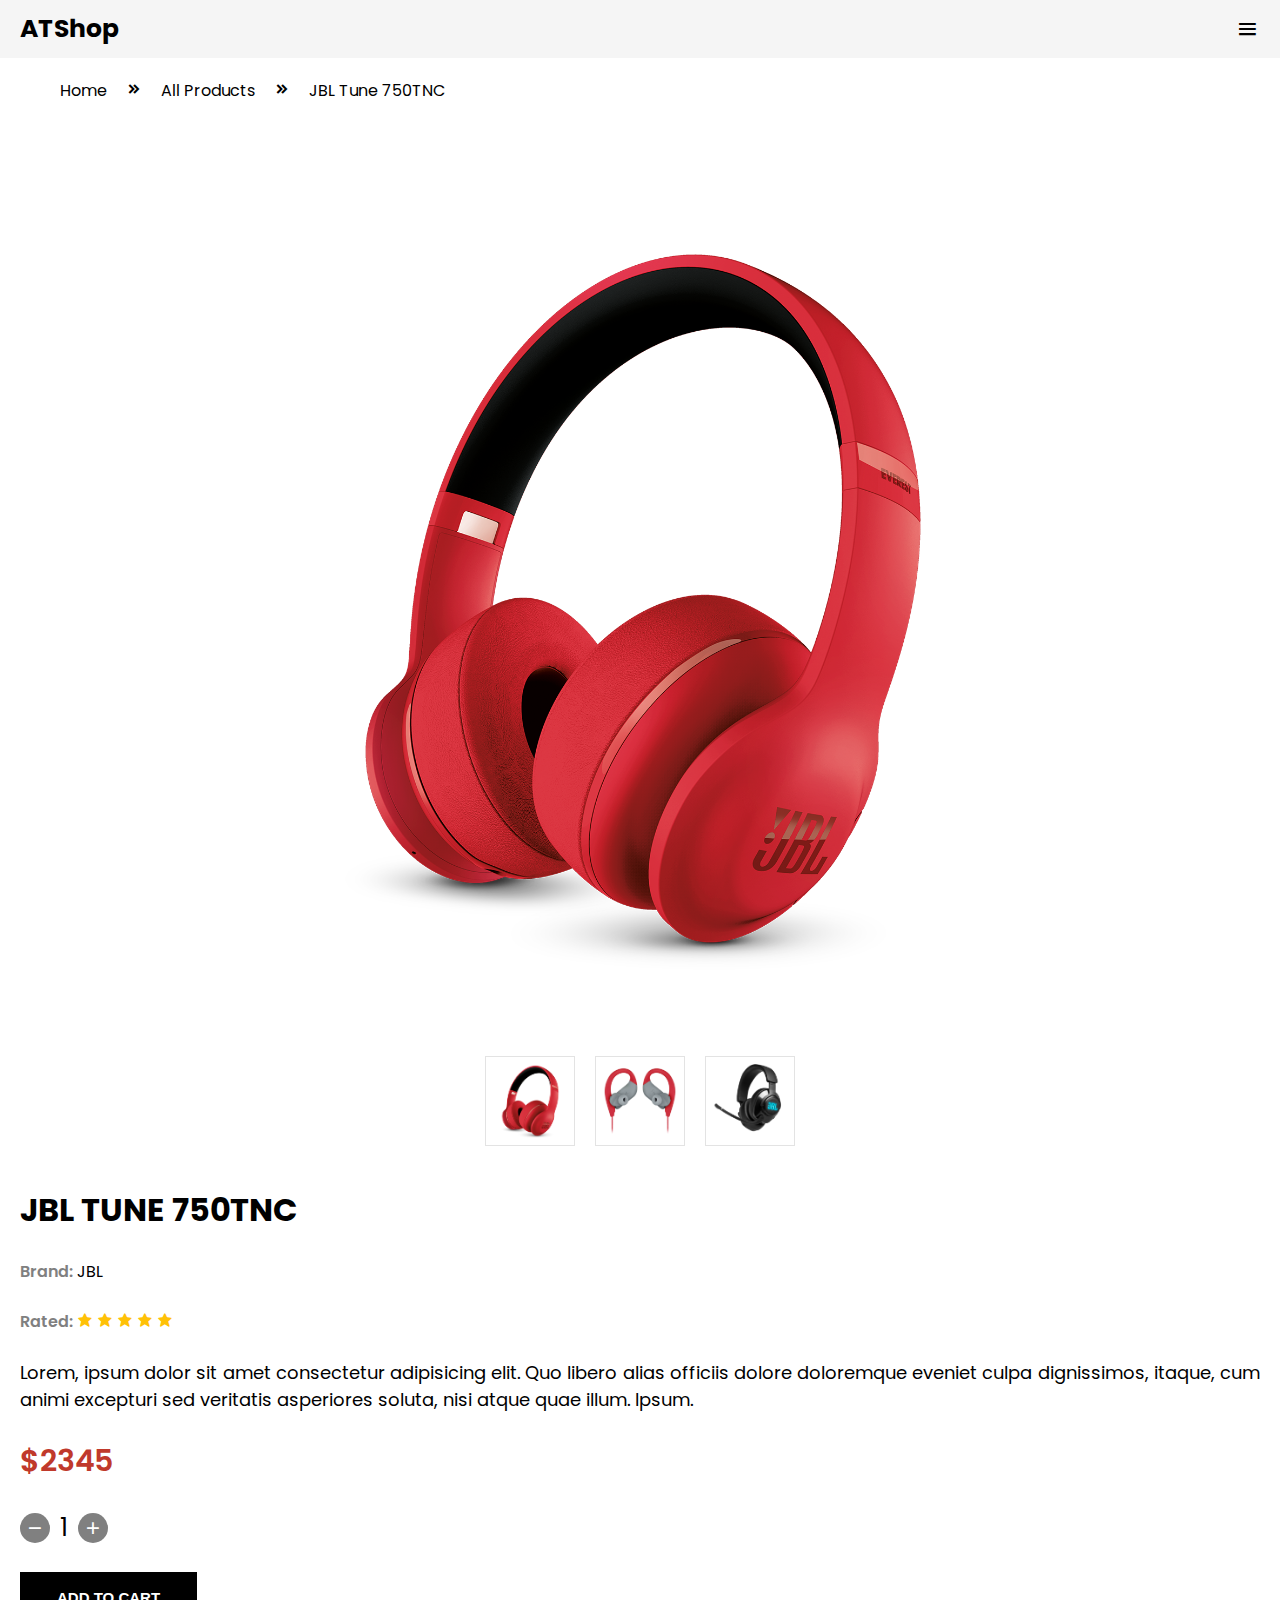
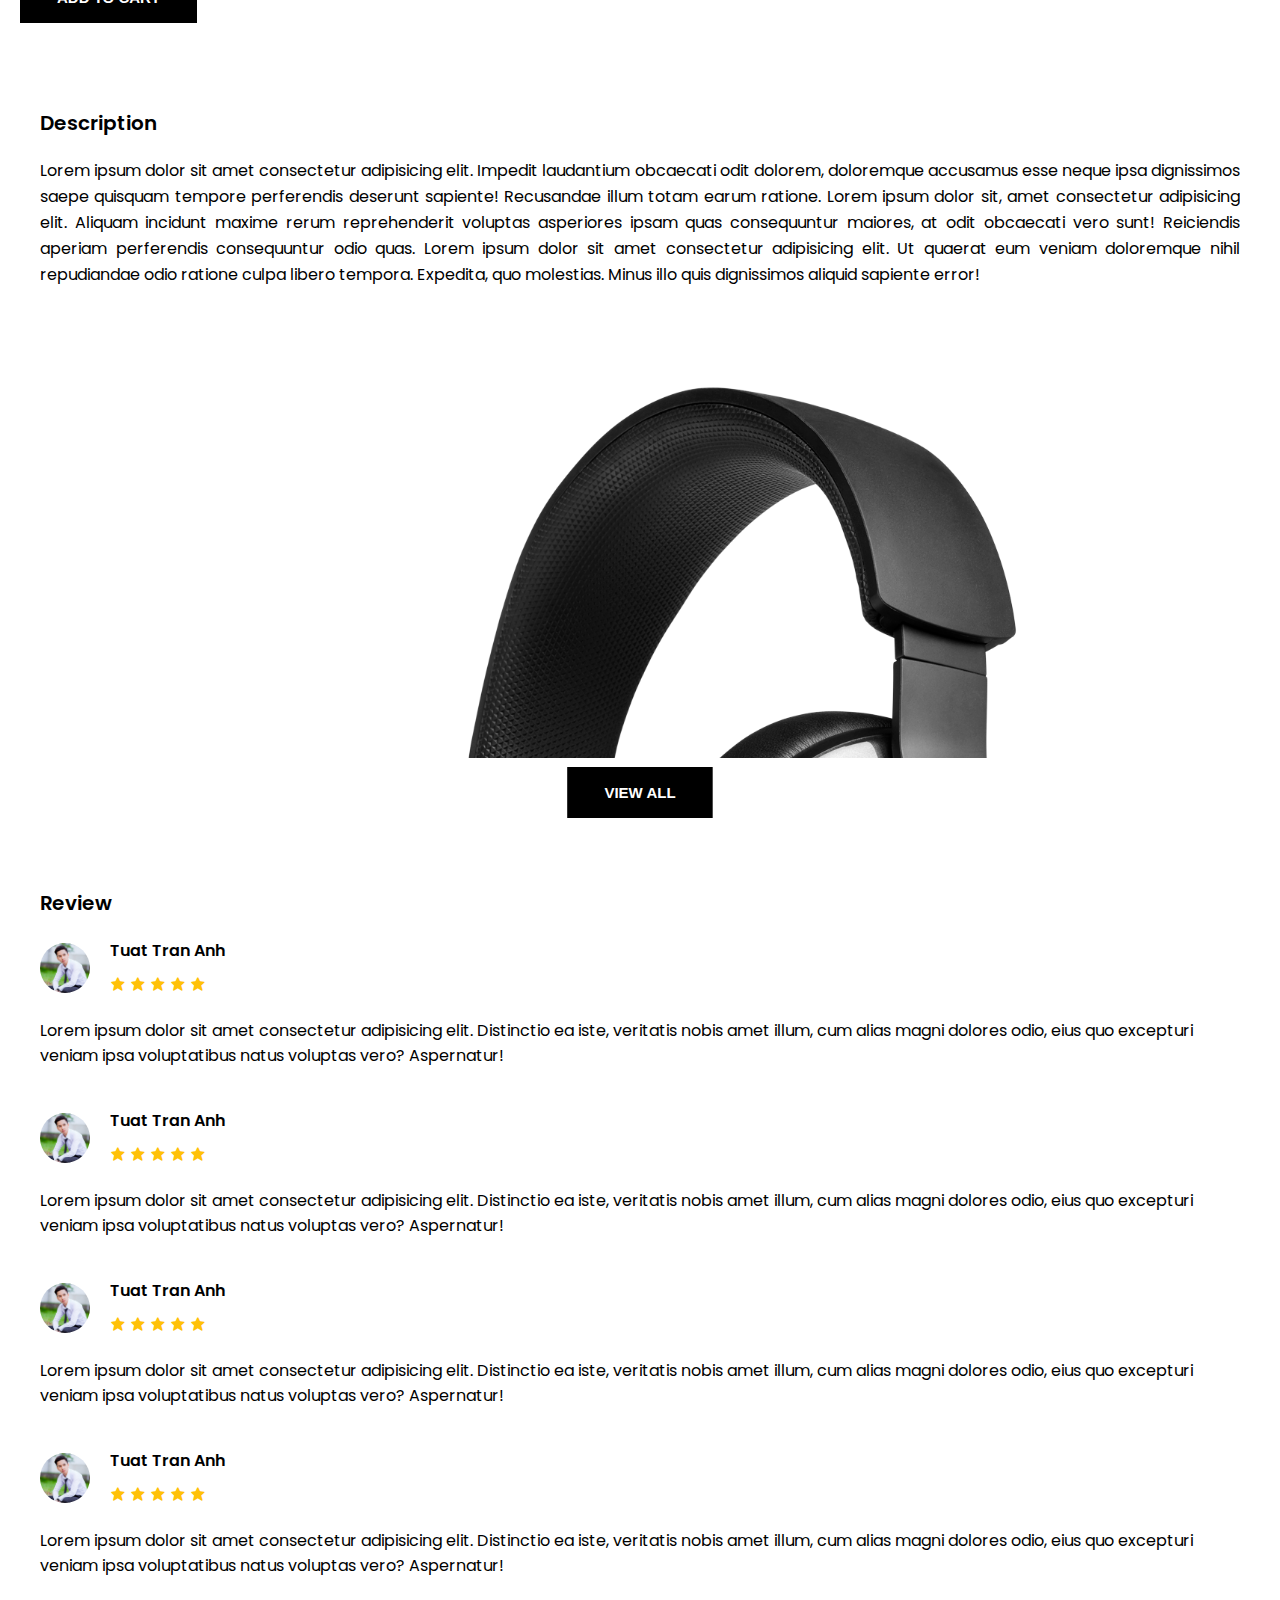
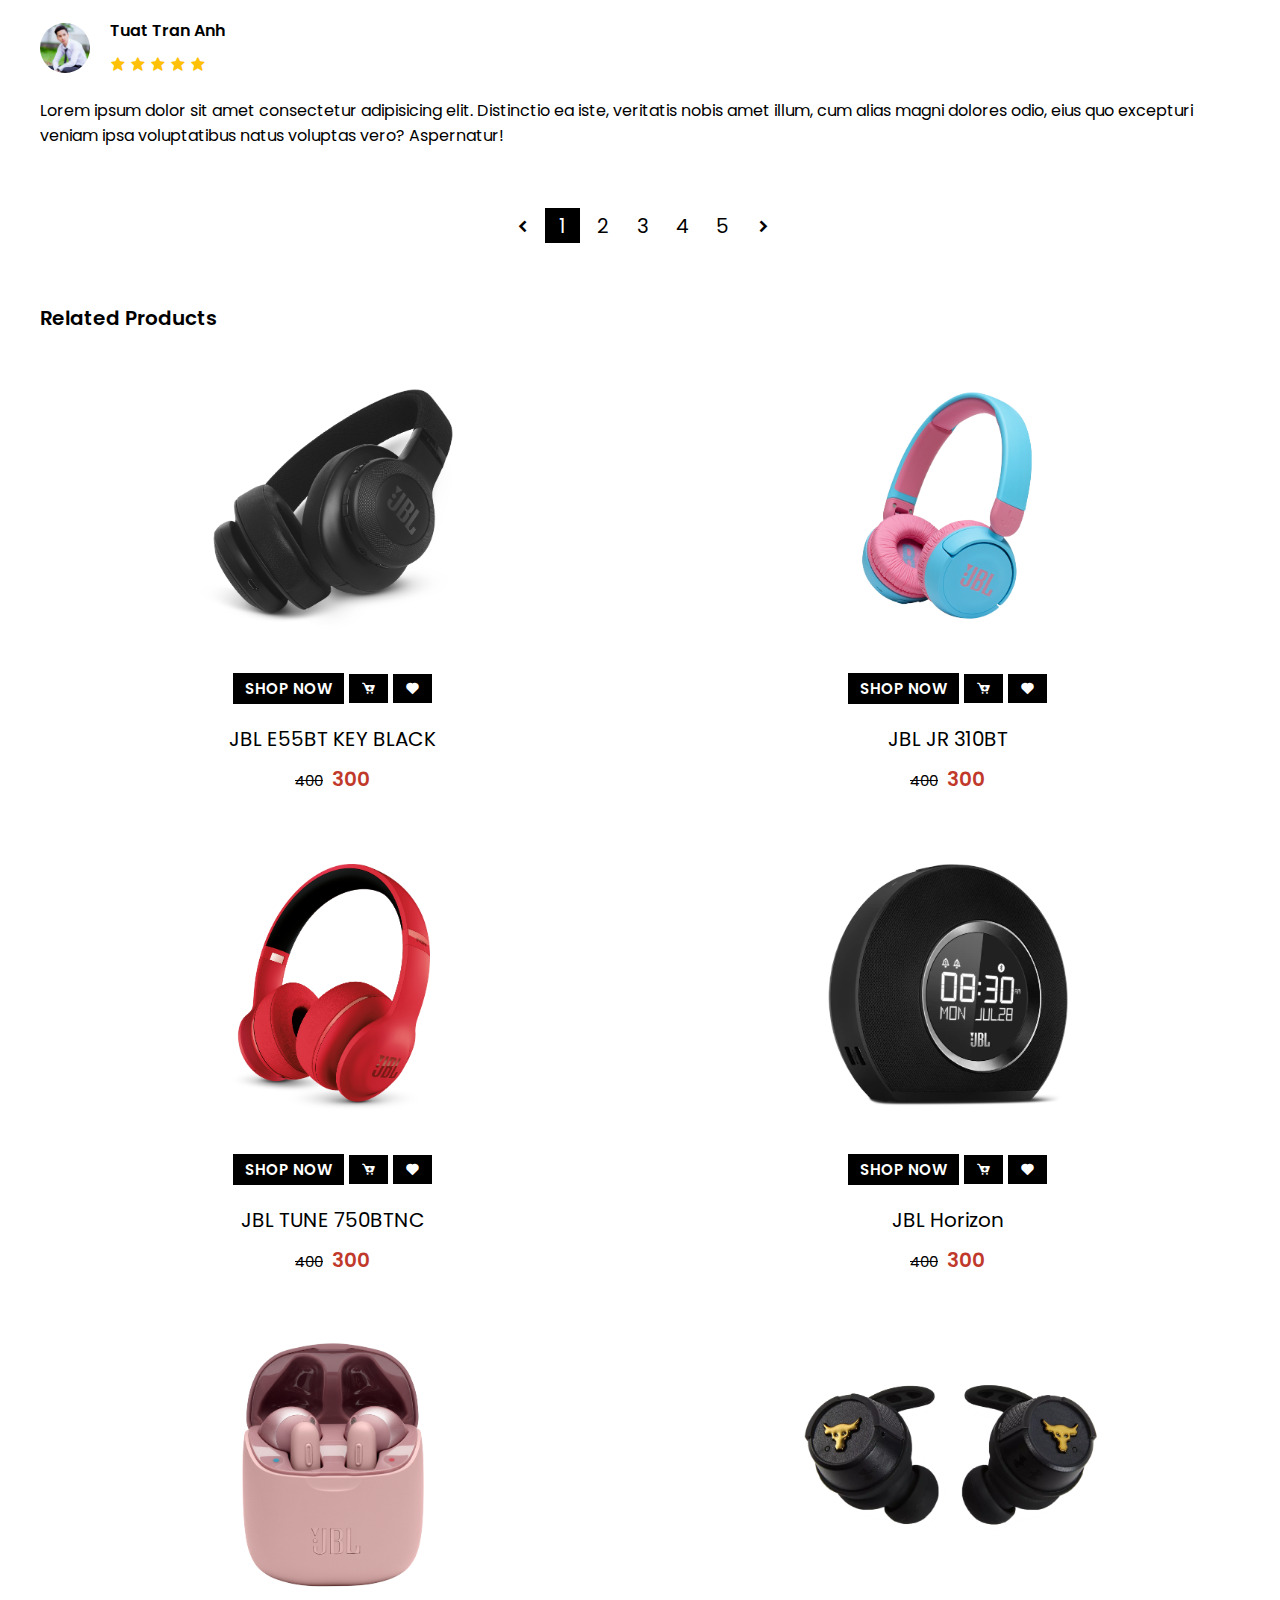
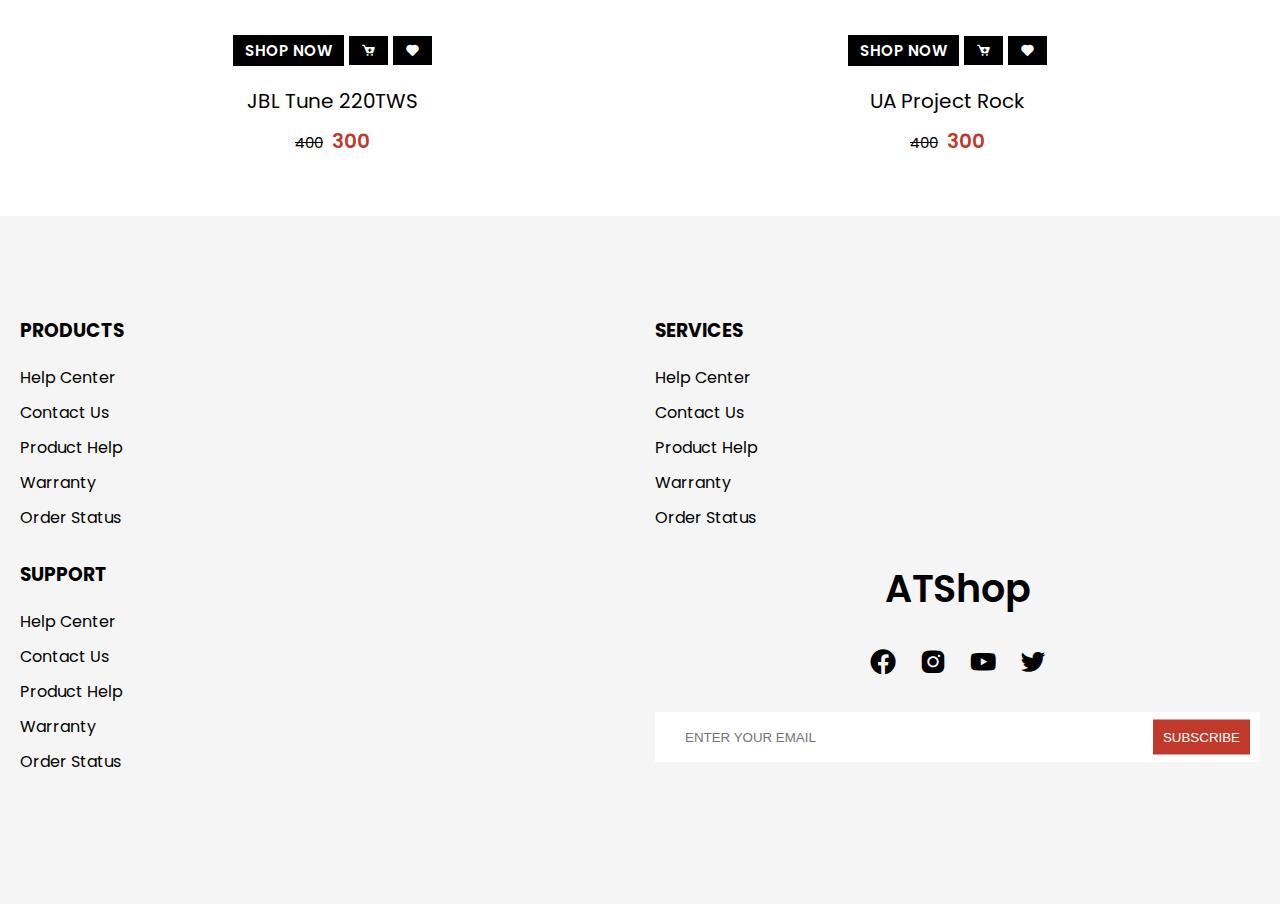
<file: product-detail.html>
<head>
    <meta charset="UTF-8">
    <meta http-equiv="X-UA-Compatible" content="IE=edge">
    <meta name="viewport" content="width=device-width, initial-scale=1.0">
    <title>ATShop</title>
    <!-- google font -->
    <link rel="preconnect" href="https://fonts.gstatic.com">
    <link href="https://fonts.googleapis.com/css2?family=Poppins:ital,wght@0,100;0,200;0,300;0,400;0,500;0,600;0,700;0,800;0,900;1,100;1,200;1,300;1,400;1,500;1,600;1,700;1,900&display=swap" rel="stylesheet">
    <!-- boxicons -->
    <link href='https://unpkg.com/boxicons@2.0.7/css/boxicons.min.css' rel='stylesheet'>
    <!-- app css -->
    <link rel="stylesheet" href="./css/grid.css">
    <link rel="stylesheet" href="./css/app.css">
</head>

<body>

    <!-- header -->
    <header>
        <!-- mobile menu -->
        <div class="mobile-menu bg-second">
            <a href="#" class="mb-logo">ATShop</a>
            <span class="mb-menu-toggle" id="mb-menu-toggle">
                <i class='bx bx-menu'></i>
            </span>
        </div>
        <!-- end mobile menu -->
        <!-- main header -->
        <div class="header-wrapper" id="header-wrapper">
            <span class="mb-menu-toggle mb-menu-close" id="mb-menu-close">
                <i class='bx bx-x'></i>
            </span>
            <!-- top header -->
            <div class="bg-second">
                <div class="top-header container">
                    <ul class="devided">
                        <li>
                            <a href="#">+840123456789</a>
                        </li>
                        <li>
                            <a href="#">atshop@mail.com</a>
                        </li>
                    </ul>
                    <ul class="devided">
                        <li class="dropdown">
                            <a href="">USD</a>
                            <i class='bx bxs-chevron-down'></i>
                            <ul class="dropdown-content">
                                <li><a href="#">VND</a></li>
                                <li><a href="#">JPY</a></li>
                                <li><a href="#">EUR</a></li>
                            </ul>
                        </li>
                        <li class="dropdown">
                            <a href="">ENGLISH</a>
                            <i class='bx bxs-chevron-down'></i>
                            <ul class="dropdown-content">
                                <li><a href="#">VIETNAMESE</a></li>
                                <li><a href="#">JAPANESE</a></li>
                                <li><a href="#">FRENCH</a></li>
                                <li><a href="#">SPANISH</a></li>
                            </ul>
                        </li>
                        <li><a href="#">ORDER TRACKING</a></li>
                    </ul>
                </div>
            </div>
            <!-- end top header -->
            <!-- mid header -->
            <div class="bg-main">
                <div class="mid-header container">
                    <a href="#" class="logo">ATShop</a>
                    <div class="search">
                        <input type="text" placeholder="Search">
                        <i class='bx bx-search-alt'></i>
                    </div>
                    <ul class="user-menu">
                        <li><a href="#"><i class='bx bx-bell'></i></a></li>
                        <li><a href="#"><i class='bx bx-user-circle'></i></a></li>
                        <li><a href="#"><i class='bx bx-cart'></i></a></li>
                    </ul>
                </div>
            </div>
            <!-- end mid header -->
            <!-- bottom header -->
            <div class="bg-second">
                <div class="bottom-header container">
                    <ul class="main-menu">
                        <li><a href="#">home</a></li>
                        <!-- mega menu -->
                        <li class="mega-dropdown">
                            <a href="./products.html">Shop<i class='bx bxs-chevron-down'></i></a>
                            <div class="mega-content">
                                <div class="row">
                                    <div class="col-3 col-md-12">
                                        <div class="box">
                                            <h3>Categories</h3>
                                            <ul>
                                                <li><a href="#">Wireless</a></li>
                                                <li><a href="#">Inear headphone</a></li>
                                                <li><a href="#">Overear headphone</a></li>
                                                <li><a href="#">sport headphone</a></li>
                                            </ul>
                                        </div>
                                    </div>
                                    <div class="col-3 col-md-12">
                                        <div class="box">
                                            <h3>Categories</h3>
                                            <ul>
                                                <li><a href="#">Wireless</a></li>
                                                <li><a href="#">Inear headphone</a></li>
                                                <li><a href="#">Overear headphone</a></li>
                                                <li><a href="#">sport headphone</a></li>
                                            </ul>
                                        </div>
                                    </div>
                                    <div class="col-3 col-md-12">
                                        <div class="box">
                                            <h3>Categories</h3>
                                            <ul>
                                                <li><a href="#">Wireless</a></li>
                                                <li><a href="#">Inear headphone</a></li>
                                                <li><a href="#">Overear headphone</a></li>
                                                <li><a href="#">sport headphone</a></li>
                                            </ul>
                                        </div>
                                    </div>
                                    <div class="col-3 col-md-12">
                                        <div class="box">
                                            <h3>Categories</h3>
                                            <ul>
                                                <li><a href="#">Wireless</a></li>
                                                <li><a href="#">Inear headphone</a></li>
                                                <li><a href="#">Overear headphone</a></li>
                                                <li><a href="#">sport headphone</a></li>
                                            </ul>
                                        </div>
                                    </div>
                                </div>
                                <div class="row img-row">
                                    <div class="col-3">
                                        <div class="box">
                                            <img src="./images/kisspng-beats-electronics-headphones-apple-beats-studio-red-headphones.png" alt="">
                                        </div>
                                    </div>
                                    <div class="col-3">
                                        <div class="box">
                                            <img src="./images/JBL_TUNE220TWS_ProductImage_Pink_ChargingCaseOpen.png" alt="">
                                        </div>
                                    </div>
                                    <div class="col-3">
                                        <div class="box">
                                            <img src="./images/JBL_JR 310BT_Product Image_Hero_Skyblue.png" alt="">
                                        </div>
                                    </div>
                                    <div class="col-3">
                                        <div class="box">
                                            <img src="./images/JBLHorizon_001_dvHAMaster.png" alt="">
                                        </div>
                                    </div>
                                </div>
                            </div>
                        </li>
                        <!-- end mega menu -->
                        <li><a href="#">blog</a></li>
                        <li><a href="#">contact</a></li>
                    </ul>
                </div>
            </div>
            <!-- end bottom header -->
        </div>
        <!-- end main header -->
    </header>
    <!-- end header -->

    <!-- product-detail content -->
    <div class="bg-main">
        <div class="container">
            <div class="box">
                <div class="breadcumb">
                    <a href="./index.html">home</a>
                    <span><i class='bx bxs-chevrons-right'></i></span>
                    <a href="./products.html">all products</a>
                    <span><i class='bx bxs-chevrons-right'></i></span>
                    <a href="./product-detail.html">JBL Tune 750TNC</a>
                </div>
            </div>
            <div class="row product-row">
                <div class="col-5 col-md-12">
                    <div class="product-img" id="product-img">
                        <img src="./images/kisspng-beats-electronics-headphones-apple-beats-studio-red-headphones.png" alt="">
                    </div>
                    <div class="box">
                        <div class="product-img-list">
                            <div class="product-img-item">
                                <img src="./images/kisspng-beats-electronics-headphones-apple-beats-studio-red-headphones.png" alt="">
                            </div>
                            <div class="product-img-item">
                                <img src="./images/JBL-Endurance-Sprint_Alt_Red-1605x1605px.webp" alt="">
                            </div>
                            <div class="product-img-item">
                                <img src="./images/JBL_Quantum_400_Product Image_Hero 02.png" alt="">
                            </div>
                        </div>
                    </div>
                </div>
                <div class="col-7 col-md-12">
                    <div class="product-info">
                        <h1>
                            JBL TUNE 750TNC
                        </h1>
                        <div class="product-info-detail">
                            <span class="product-info-detail-title">Brand:</span>
                            <a href="#">JBL</a>
                        </div>
                        <div class="product-info-detail">
                            <span class="product-info-detail-title">Rated:</span>
                            <span class="rating">
                                <i class='bx bxs-star'></i>
                                <i class='bx bxs-star'></i>
                                <i class='bx bxs-star'></i>
                                <i class='bx bxs-star'></i>
                                <i class='bx bxs-star'></i>
                            </span>
                        </div>
                        <p class="product-description">
                            Lorem, ipsum dolor sit amet consectetur adipisicing elit. Quo libero alias officiis dolore doloremque eveniet culpa dignissimos, itaque, cum animi excepturi sed veritatis asperiores soluta, nisi atque quae illum. Ipsum.
                        </p>
                        <div class="product-info-price">$2345</div>
                        <div class="product-quantity-wrapper">
                            <span class="product-quantity-btn">
                                <i class='bx bx-minus'></i>
                            </span>
                            <span class="product-quantity">1</span>
                            <span class="product-quantity-btn">
                                <i class='bx bx-plus'></i>
                            </span>
                        </div>
                        <div>
                            <button class="btn-flat btn-hover">add to cart</button>
                        </div>
                    </div>
                </div>
            </div>
            <div class="box">
                <div class="box-header">
                    description
                </div>
                <div class="product-detail-description">
                    <button class="btn-flat btn-hover btn-view-description" id="view-all-description">
                        view all
                    </button>
                    <div class="product-detail-description-content">
                        <p>
                            Lorem ipsum dolor sit amet consectetur adipisicing elit. Impedit laudantium obcaecati odit dolorem, doloremque accusamus esse neque ipsa dignissimos saepe quisquam tempore perferendis deserunt sapiente! Recusandae illum totam earum ratione.
                            Lorem ipsum dolor sit, amet consectetur adipisicing elit. Aliquam incidunt maxime rerum reprehenderit voluptas asperiores ipsam quas consequuntur maiores, at odit obcaecati vero sunt! Reiciendis aperiam perferendis consequuntur odio quas. Lorem ipsum dolor sit amet consectetur adipisicing elit. Ut quaerat eum veniam doloremque nihil repudiandae odio ratione culpa libero tempora. Expedita, quo molestias. Minus illo quis dignissimos aliquid sapiente error!
                        </p>
                        <img src="./images/JBL_Quantum_400_Product Image_Hero 02.png" alt="">
                        <p>
                            Lorem ipsum dolor sit amet consectetur adipisicing elit. Nobis accusantium officia, quae fuga in exercitationem aliquam labore ex doloribus repellendus beatae facilis ipsam. Veritatis vero obcaecati iste atque aspernatur ducimus.
                            Lorem ipsum dolor sit, amet consectetur adipisicing elit. Repellat quam praesentium id sit amet magnam ad, dolorum, cumque iste optio itaque expedita eius similique, ab adipisci dicta. Quod, quibusdam quas. Lorem ipsum dolor sit amet consectetur adipisicing elit. Odit, in corrupti ipsam sint error possimus commodi incidunt suscipit sit voluptatum quibusdam enim eligendi animi deserunt recusandae earum natus voluptas blanditiis?
                        </p>
                        <img src="./images/kisspng-beats-electronics-headphones-apple-beats-studio-red-headphones.png" alt="">
                        <p>
                            Lorem ipsum dolor sit amet consectetur adipisicing elit. Modi ullam quam fugit veniam ipsum recusandae incidunt, ex ratione, magnam labore ad tenetur officia! In, totam. Molestias sapiente deserunt animi porro?
                        </p>
                    </div>
                </div>
            </div>
            <div class="box">
                <div class="box-header">
                    review
                </div>
                <div>
                    <div class="user-rate">
                        <div class="user-info">
                            <div class="user-avt">
                                <img src="./images/tuat.jpg" alt="">
                            </div>
                            <div class="user-name">
                                <span class="name">tuat tran anh</span>
                                <span class="rating">
                                    <i class='bx bxs-star'></i>
                                    <i class='bx bxs-star'></i>
                                    <i class='bx bxs-star'></i>
                                    <i class='bx bxs-star'></i>
                                    <i class='bx bxs-star'></i>
                                </span>
                            </div>
                        </div>
                        <div class="user-rate-content">
                            Lorem ipsum dolor sit amet consectetur adipisicing elit. Distinctio ea iste, veritatis nobis amet illum, cum alias magni dolores odio, eius quo excepturi veniam ipsa voluptatibus natus voluptas vero? Aspernatur!
                        </div>
                    </div>
                    <div class="user-rate">
                        <div class="user-info">
                            <div class="user-avt">
                                <img src="./images/tuat.jpg" alt="">
                            </div>
                            <div class="user-name">
                                <span class="name">tuat tran anh</span>
                                <span class="rating">
                                    <i class='bx bxs-star'></i>
                                    <i class='bx bxs-star'></i>
                                    <i class='bx bxs-star'></i>
                                    <i class='bx bxs-star'></i>
                                    <i class='bx bxs-star'></i>
                                </span>
                            </div>
                        </div>
                        <div class="user-rate-content">
                            Lorem ipsum dolor sit amet consectetur adipisicing elit. Distinctio ea iste, veritatis nobis amet illum, cum alias magni dolores odio, eius quo excepturi veniam ipsa voluptatibus natus voluptas vero? Aspernatur!
                        </div>
                    </div>
                    <div class="user-rate">
                        <div class="user-info">
                            <div class="user-avt">
                                <img src="./images/tuat.jpg" alt="">
                            </div>
                            <div class="user-name">
                                <span class="name">tuat tran anh</span>
                                <span class="rating">
                                    <i class='bx bxs-star'></i>
                                    <i class='bx bxs-star'></i>
                                    <i class='bx bxs-star'></i>
                                    <i class='bx bxs-star'></i>
                                    <i class='bx bxs-star'></i>
                                </span>
                            </div>
                        </div>
                        <div class="user-rate-content">
                            Lorem ipsum dolor sit amet consectetur adipisicing elit. Distinctio ea iste, veritatis nobis amet illum, cum alias magni dolores odio, eius quo excepturi veniam ipsa voluptatibus natus voluptas vero? Aspernatur!
                        </div>
                    </div>
                    <div class="user-rate">
                        <div class="user-info">
                            <div class="user-avt">
                                <img src="./images/tuat.jpg" alt="">
                            </div>
                            <div class="user-name">
                                <span class="name">tuat tran anh</span>
                                <span class="rating">
                                    <i class='bx bxs-star'></i>
                                    <i class='bx bxs-star'></i>
                                    <i class='bx bxs-star'></i>
                                    <i class='bx bxs-star'></i>
                                    <i class='bx bxs-star'></i>
                                </span>
                            </div>
                        </div>
                        <div class="user-rate-content">
                            Lorem ipsum dolor sit amet consectetur adipisicing elit. Distinctio ea iste, veritatis nobis amet illum, cum alias magni dolores odio, eius quo excepturi veniam ipsa voluptatibus natus voluptas vero? Aspernatur!
                        </div>
                    </div>
                    <div class="user-rate">
                        <div class="user-info">
                            <div class="user-avt">
                                <img src="./images/tuat.jpg" alt="">
                            </div>
                            <div class="user-name">
                                <span class="name">tuat tran anh</span>
                                <span class="rating">
                                    <i class='bx bxs-star'></i>
                                    <i class='bx bxs-star'></i>
                                    <i class='bx bxs-star'></i>
                                    <i class='bx bxs-star'></i>
                                    <i class='bx bxs-star'></i>
                                </span>
                            </div>
                        </div>
                        <div class="user-rate-content">
                            Lorem ipsum dolor sit amet consectetur adipisicing elit. Distinctio ea iste, veritatis nobis amet illum, cum alias magni dolores odio, eius quo excepturi veniam ipsa voluptatibus natus voluptas vero? Aspernatur!
                        </div>
                    </div>
                    <div class="box">
                        <ul class="pagination">
                            <li><a href="#"><i class='bx bxs-chevron-left'></i></a></li>
                            <li><a href="#" class="active">1</a></li>
                            <li><a href="#">2</a></li>
                            <li><a href="#">3</a></li>
                            <li><a href="#">4</a></li>
                            <li><a href="#">5</a></li>
                            <li><a href="#"><i class='bx bxs-chevron-right'></i></a></li>
                        </ul>
                    </div>
                </div>
            </div>
            <div class="box">
                <div class="box-header">
                    related products
                </div>
                <div class="row" id="related-products"></div>
            </div>
        </div>
    </div>
    <!-- end product-detail content -->

    <!-- footer -->
    <footer class="bg-second">
        <div class="container">
            <div class="row">
                <div class="col-3 col-md-6">
                    <h3 class="footer-head">Products</h3>
                    <ul class="menu">
                        <li><a href="#">Help center</a></li>
                        <li><a href="#">Contact us</a></li>
                        <li><a href="#">product help</a></li>
                        <li><a href="#">warranty</a></li>
                        <li><a href="#">order status</a></li>
                    </ul>
                </div>
                <div class="col-3 col-md-6">
                    <h3 class="footer-head">services</h3>
                    <ul class="menu">
                        <li><a href="#">Help center</a></li>
                        <li><a href="#">Contact us</a></li>
                        <li><a href="#">product help</a></li>
                        <li><a href="#">warranty</a></li>
                        <li><a href="#">order status</a></li>
                    </ul>
                </div>
                <div class="col-3 col-md-6">
                    <h3 class="footer-head">support</h3>
                    <ul class="menu">
                        <li><a href="#">Help center</a></li>
                        <li><a href="#">Contact us</a></li>
                        <li><a href="#">product help</a></li>
                        <li><a href="#">warranty</a></li>
                        <li><a href="#">order status</a></li>
                    </ul>
                </div>
                <div class="col-3 col-md-6 col-sm-12">
                    <div class="contact">
                        <h3 class="contact-header">
                            ATShop
                        </h3>
                        <ul class="contact-socials">
                            <li><a href="#">
                                    <i class='bx bxl-facebook-circle'></i>
                                </a></li>
                            <li><a href="#">
                                    <i class='bx bxl-instagram-alt'></i>
                                </a></li>
                            <li><a href="#">
                                    <i class='bx bxl-youtube'></i>
                                </a></li>
                            <li><a href="#">
                                    <i class='bx bxl-twitter'></i>
                                </a></li>
                        </ul>
                    </div>
                    <div class="subscribe">
                        <input type="email" placeholder="ENTER YOUR EMAIL">
                        <button>subscribe</button>
                    </div>
                </div>
            </div>
        </div>
    </footer>
    <!-- end footer -->

    <!-- app js -->
    <script src="./js/app.js"></script>
    <script src="./js/product-detail.js"></script>
</body>

</html>
</file>
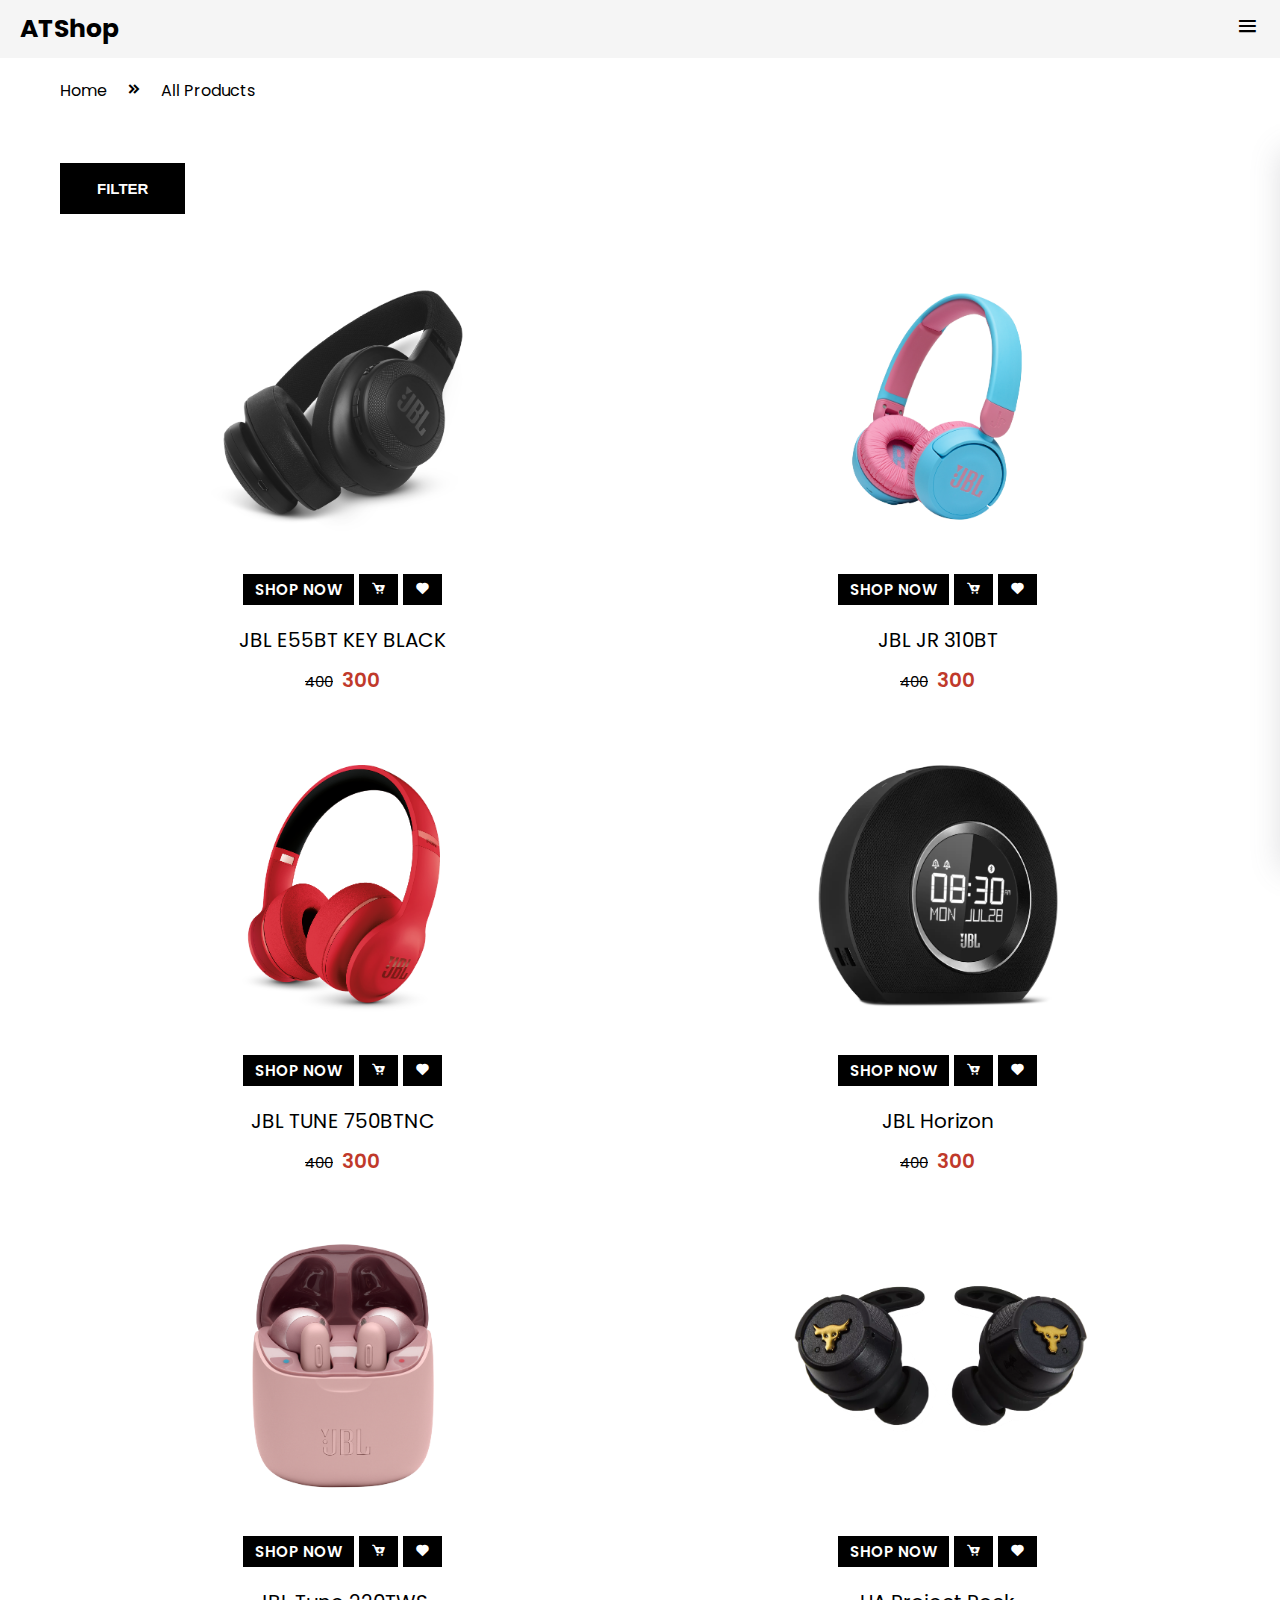
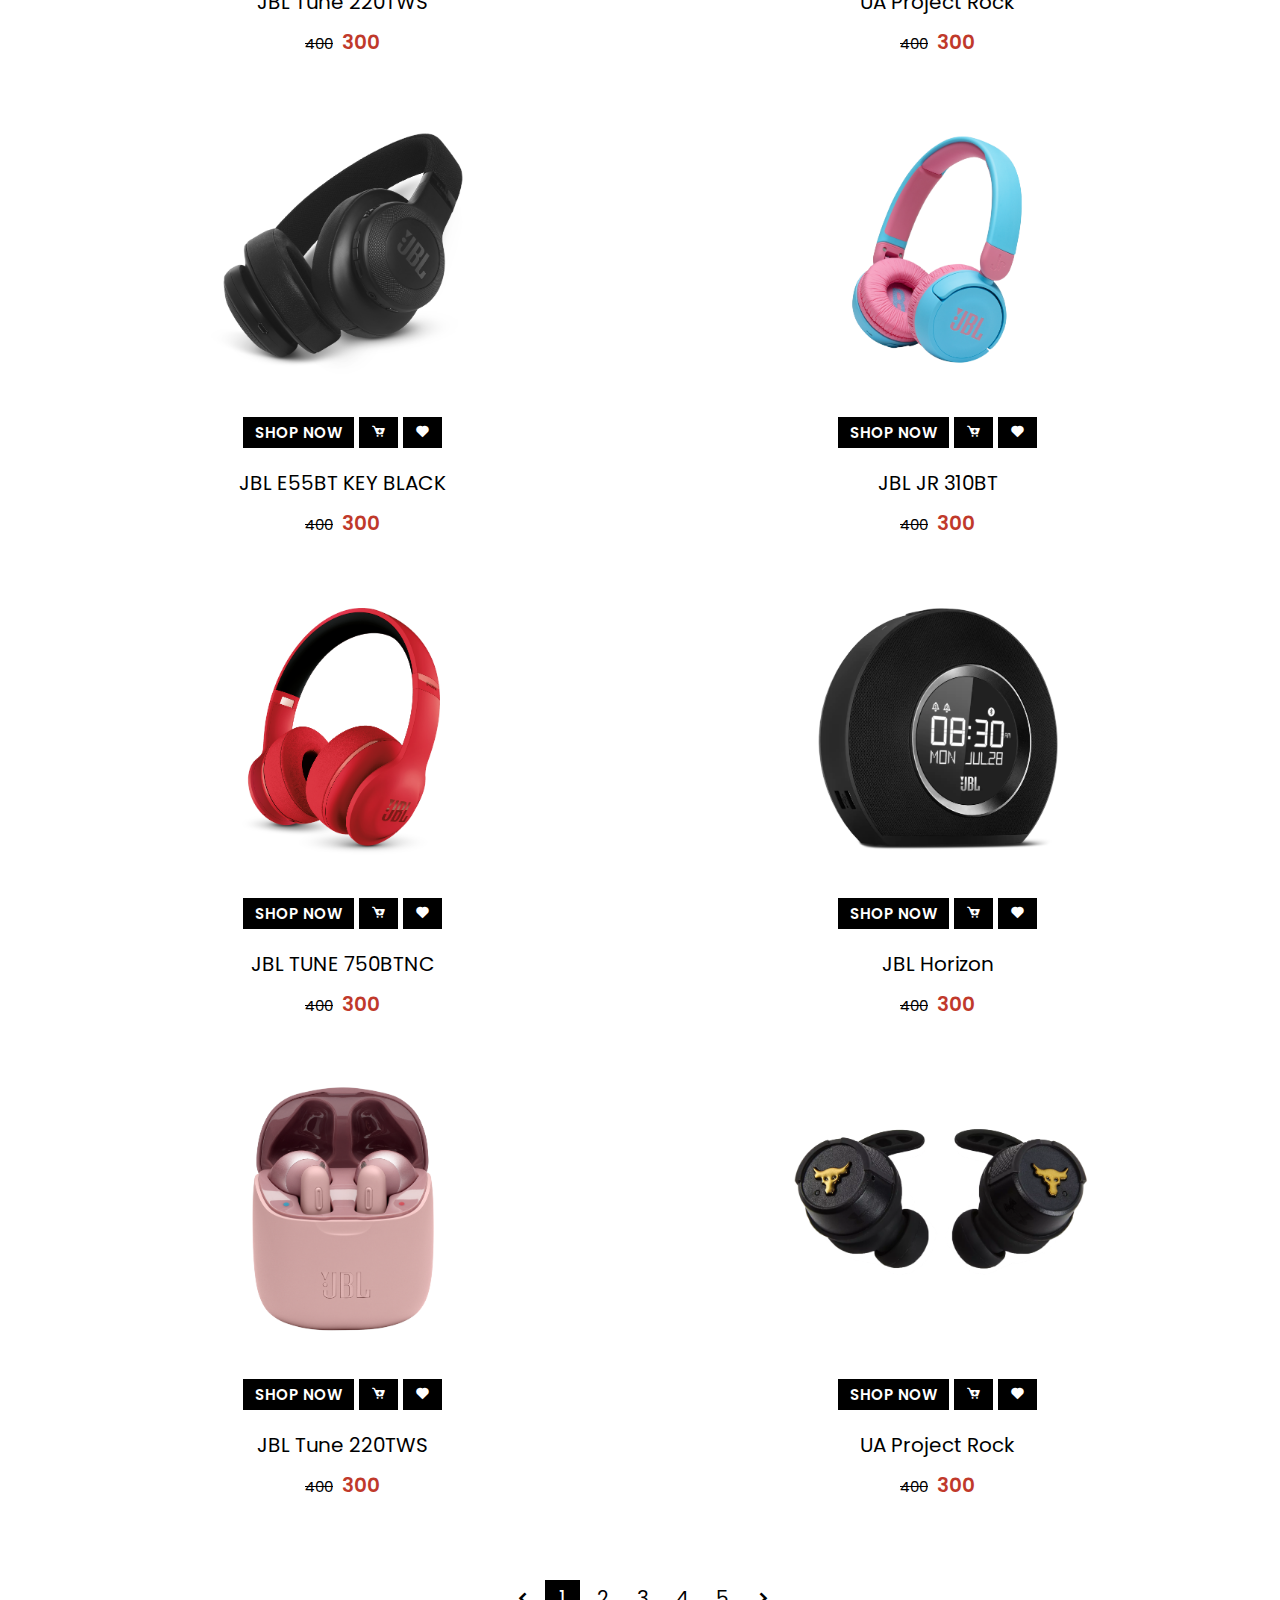
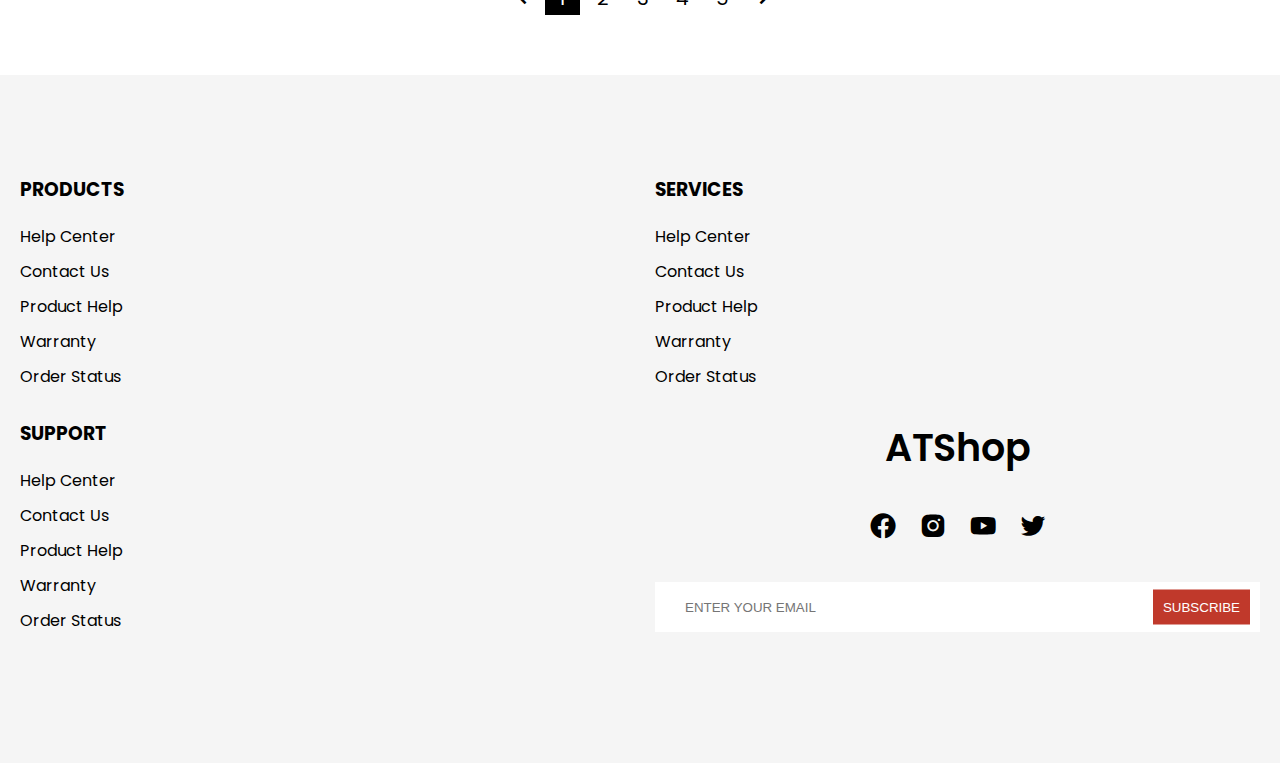
<file: products.html>
<!DOCTYPE html>
<html lang="en">

<head>
    <meta charset="UTF-8">
    <meta http-equiv="X-UA-Compatible" content="IE=edge">
    <meta name="viewport" content="width=device-width, initial-scale=1.0">
    <title>ATShop</title>
    <!-- google font -->
    <link rel="preconnect" href="https://fonts.gstatic.com">
    <link href="https://fonts.googleapis.com/css2?family=Poppins:ital,wght@0,100;0,200;0,300;0,400;0,500;0,600;0,700;0,800;0,900;1,100;1,200;1,300;1,400;1,500;1,600;1,700;1,900&display=swap" rel="stylesheet">
    <!-- boxicons -->
    <link href='https://unpkg.com/boxicons@2.0.7/css/boxicons.min.css' rel='stylesheet'>
    <!-- app css -->
    <link rel="stylesheet" href="./css/grid.css">
    <link rel="stylesheet" href="./css/app.css">
</head>

<body>

    <!-- header -->
    <header>
        <!-- mobile menu -->
        <div class="mobile-menu bg-second">
            <a href="#" class="mb-logo">ATShop</a>
            <span class="mb-menu-toggle" id="mb-menu-toggle">
                <i class='bx bx-menu'></i>
            </span>
        </div>
        <!-- end mobile menu -->
        <!-- main header -->
        <div class="header-wrapper" id="header-wrapper">
            <span class="mb-menu-toggle mb-menu-close" id="mb-menu-close">
                <i class='bx bx-x'></i>
            </span>
            <!-- top header -->
            <div class="bg-second">
                <div class="top-header container">
                    <ul class="devided">
                        <li>
                            <a href="#">+840123456789</a>
                        </li>
                        <li>
                            <a href="#">atshop@mail.com</a>
                        </li>
                    </ul>
                    <ul class="devided">
                        <li class="dropdown">
                            <a href="">USD</a>
                            <i class='bx bxs-chevron-down'></i>
                            <ul class="dropdown-content">
                                <li><a href="#">VND</a></li>
                                <li><a href="#">JPY</a></li>
                                <li><a href="#">EUR</a></li>
                            </ul>
                        </li>
                        <li class="dropdown">
                            <a href="">ENGLISH</a>
                            <i class='bx bxs-chevron-down'></i>
                            <ul class="dropdown-content">
                                <li><a href="#">VIETNAMESE</a></li>
                                <li><a href="#">JAPANESE</a></li>
                                <li><a href="#">FRENCH</a></li>
                                <li><a href="#">SPANISH</a></li>
                            </ul>
                        </li>
                        <li><a href="#">ORDER TRACKING</a></li>
                    </ul>
                </div>
            </div>
            <!-- end top header -->
            <!-- mid header -->
            <div class="bg-main">
                <div class="mid-header container">
                    <a href="#" class="logo">ATShop</a>
                    <div class="search">
                        <input type="text" placeholder="Search">
                        <i class='bx bx-search-alt'></i>
                    </div>
                    <ul class="user-menu">
                        <li><a href="#"><i class='bx bx-bell'></i></a></li>
                        <li><a href="#"><i class='bx bx-user-circle'></i></a></li>
                        <li><a href="#"><i class='bx bx-cart'></i></a></li>
                    </ul>
                </div>
            </div>
            <!-- end mid header -->
            <!-- bottom header -->
            <div class="bg-second">
                <div class="bottom-header container">
                    <ul class="main-menu">
                        <li><a href="#">home</a></li>
                        <!-- mega menu -->
                        <li class="mega-dropdown">
                            <a href="./products.html">Shop<i class='bx bxs-chevron-down'></i></a>
                            <div class="mega-content">
                                <div class="row">
                                    <div class="col-3 col-md-12">
                                        <div class="box">
                                            <h3>Categories</h3>
                                            <ul>
                                                <li><a href="#">Wireless</a></li>
                                                <li><a href="#">Inear headphone</a></li>
                                                <li><a href="#">Overear headphone</a></li>
                                                <li><a href="#">sport headphone</a></li>
                                            </ul>
                                        </div>
                                    </div>
                                    <div class="col-3 col-md-12">
                                        <div class="box">
                                            <h3>Categories</h3>
                                            <ul>
                                                <li><a href="#">Wireless</a></li>
                                                <li><a href="#">Inear headphone</a></li>
                                                <li><a href="#">Overear headphone</a></li>
                                                <li><a href="#">sport headphone</a></li>
                                            </ul>
                                        </div>
                                    </div>
                                    <div class="col-3 col-md-12">
                                        <div class="box">
                                            <h3>Categories</h3>
                                            <ul>
                                                <li><a href="#">Wireless</a></li>
                                                <li><a href="#">Inear headphone</a></li>
                                                <li><a href="#">Overear headphone</a></li>
                                                <li><a href="#">sport headphone</a></li>
                                            </ul>
                                        </div>
                                    </div>
                                    <div class="col-3 col-md-12">
                                        <div class="box">
                                            <h3>Categories</h3>
                                            <ul>
                                                <li><a href="#">Wireless</a></li>
                                                <li><a href="#">Inear headphone</a></li>
                                                <li><a href="#">Overear headphone</a></li>
                                                <li><a href="#">sport headphone</a></li>
                                            </ul>
                                        </div>
                                    </div>
                                </div>
                                <div class="row img-row">
                                    <div class="col-3">
                                        <div class="box">
                                            <img src="./images/kisspng-beats-electronics-headphones-apple-beats-studio-red-headphones.png" alt="">
                                        </div>
                                    </div>
                                    <div class="col-3">
                                        <div class="box">
                                            <img src="./images/JBL_TUNE220TWS_ProductImage_Pink_ChargingCaseOpen.png" alt="">
                                        </div>
                                    </div>
                                    <div class="col-3">
                                        <div class="box">
                                            <img src="./images/JBL_JR 310BT_Product Image_Hero_Skyblue.png" alt="">
                                        </div>
                                    </div>
                                    <div class="col-3">
                                        <div class="box">
                                            <img src="./images/JBLHorizon_001_dvHAMaster.png" alt="">
                                        </div>
                                    </div>
                                </div>
                            </div>
                        </li>
                        <!-- end mega menu -->
                        <li><a href="#">blog</a></li>
                        <li><a href="#">contact</a></li>
                    </ul>
                </div>
            </div>
            <!-- end bottom header -->
        </div>
        <!-- end main header -->
    </header>
    <!-- end header -->

    <!-- products content -->
    <div class="bg-main">
        <div class="container">
            <div class="box">
                <div class="breadcumb">
                    <a href="./index.html">home</a>
                    <span><i class='bx bxs-chevrons-right'></i></span>
                    <a href="./products.html">all products</a>
                </div>
            </div>
            <div class="box">
                <div class="row">
                    <div class="col-3 filter-col" id="filter-col">
                        <div class="box filter-toggle-box">
                            <button class="btn-flat btn-hover" id="filter-close">close</button>
                        </div>
                        <div class="box">
                            <span class="filter-header">
                                Categories
                            </span>
                            <ul class="filter-list">
                                <li><a href="#">Wireless</a></li>
                                <li><a href="#">In-ear headphone</a></li>
                                <li><a href="#">Over-ear headphone</a></li>
                                <li><a href="#">sport headphone</a></li>
                            </ul>
                        </div>
                        <div class="box">
                            <span class="filter-header">
                                Price
                            </span>
                            <div class="price-range">
                                <input type="text">
                                <span>-</span>
                                <input type="text">
                            </div>
                        </div>
                        <div class="box">
                            <ul class="filter-list">
                                <li>
                                    <div class="group-checkbox">
                                        <input type="checkbox" id="status1">
                                        <label for="status1">
                                            On sale
                                            <i class='bx bx-check'></i>
                                        </label>
                                    </div>
                                </li>
                                <li>
                                    <div class="group-checkbox">
                                        <input type="checkbox" id="status2">
                                        <label for="status2">
                                            In stock
                                            <i class='bx bx-check'></i>
                                        </label>
                                    </div>
                                </li>
                                <li>
                                    <div class="group-checkbox">
                                        <input type="checkbox" id="status3">
                                        <label for="status3">
                                            Featured
                                            <i class='bx bx-check'></i>
                                        </label>
                                    </div>
                                </li>
                            </ul>
                        </div>
                        <div class="box">
                            <span class="filter-header">
                                Brands
                            </span>
                            <ul class="filter-list">
                                <li>
                                    <div class="group-checkbox">
                                        <input type="checkbox" id="remember1" checked="checked">
                                        <label for="remember1">
                                            JBL
                                            <i class='bx bx-check'></i>
                                        </label>
                                    </div>
                                </li>
                                <li>
                                    <div class="group-checkbox">
                                        <input type="checkbox" id="remember2">
                                        <label for="remember2">
                                            Beat
                                            <i class='bx bx-check'></i>
                                        </label>
                                    </div>
                                </li>
                                <li>
                                    <div class="group-checkbox">
                                        <input type="checkbox" id="remember3">
                                        <label for="remember3">
                                            Logitech
                                            <i class='bx bx-check'></i>
                                        </label>
                                    </div>
                                </li>
                                <li>
                                    <div class="group-checkbox">
                                        <input type="checkbox" id="remember4">
                                        <label for="remember4">
                                            Samsung
                                            <i class='bx bx-check'></i>
                                        </label>
                                    </div>
                                </li>
                                <li>
                                    <div class="group-checkbox">
                                        <input type="checkbox" id="remember5">
                                        <label for="remember5">
                                            Sony
                                            <i class='bx bx-check'></i>
                                        </label>
                                    </div>
                                </li>
                            </ul>
                        </div>
                        <div class="box">
                            <span class="filter-header">
                                Colors
                            </span>
                            <ul class="filter-list">
                                <li>
                                    <div class="group-checkbox">
                                        <input type="checkbox" id="remember1">
                                        <label for="remember1">
                                            Red
                                            <i class='bx bx-check'></i>
                                        </label>
                                    </div>
                                </li>
                                <li>
                                    <div class="group-checkbox">
                                        <input type="checkbox" id="remember2">
                                        <label for="remember2">
                                            Blue
                                            <i class='bx bx-check'></i>
                                        </label>
                                    </div>
                                </li>
                                <li>
                                    <div class="group-checkbox">
                                        <input type="checkbox" id="remember3">
                                        <label for="remember3">
                                            White
                                            <i class='bx bx-check'></i>
                                        </label>
                                    </div>
                                </li>
                                <li>
                                    <div class="group-checkbox">
                                        <input type="checkbox" id="remember4">
                                        <label for="remember4">
                                            Pink
                                            <i class='bx bx-check'></i>
                                        </label>
                                    </div>
                                </li>
                                <li>
                                    <div class="group-checkbox">
                                        <input type="checkbox" id="remember5">
                                        <label for="remember5">
                                            Yellow
                                            <i class='bx bx-check'></i>
                                        </label>
                                    </div>
                                </li>
                            </ul>
                        </div>
                        <div class="box">
                            <span class="filter-header">
                                rating
                            </span>
                            <ul class="filter-list">
                                <li>
                                    <div class="group-checkbox">
                                        <input type="checkbox" id="remember1">
                                        <label for="remember1">
                                            <span class="rating">
                                                <i class='bx bxs-star'></i>
                                                <i class='bx bxs-star'></i>
                                                <i class='bx bxs-star'></i>
                                                <i class='bx bxs-star'></i>
                                                <i class='bx bxs-star'></i>
                                            </span>
                                            <i class='bx bx-check'></i>
                                        </label>
                                    </div>
                                </li>
                                <li>
                                    <div class="group-checkbox">
                                        <input type="checkbox" id="remember1">
                                        <label for="remember1">
                                            <span class="rating">
                                                <i class='bx bxs-star'></i>
                                                <i class='bx bxs-star'></i>
                                                <i class='bx bxs-star'></i>
                                                <i class='bx bxs-star'></i>
                                                <i class='bx bx-star'></i>
                                            </span>
                                            <i class='bx bx-check'></i>
                                        </label>
                                    </div>
                                </li>
                                <li>
                                    <div class="group-checkbox">
                                        <input type="checkbox" id="remember1">
                                        <label for="remember1">
                                            <span class="rating">
                                                <i class='bx bxs-star'></i>
                                                <i class='bx bxs-star'></i>
                                                <i class='bx bxs-star'></i>
                                                <i class='bx bx-star'></i>
                                                <i class='bx bx-star'></i>
                                            </span>
                                            <i class='bx bx-check'></i>
                                        </label>
                                    </div>
                                </li>
                                <li>
                                    <div class="group-checkbox">
                                        <input type="checkbox" id="remember1">
                                        <label for="remember1">
                                            <span class="rating">
                                                <i class='bx bxs-star'></i>
                                                <i class='bx bxs-star'></i>
                                                <i class='bx bx-star'></i>
                                                <i class='bx bx-star'></i>
                                                <i class='bx bx-star'></i>
                                            </span>
                                            <i class='bx bx-check'></i>
                                        </label>
                                    </div>
                                </li>
                                <li>
                                    <div class="group-checkbox">
                                        <input type="checkbox" id="remember1">
                                        <label for="remember1">
                                            <span class="rating">
                                                <i class='bx bxs-star'></i>
                                                <i class='bx bx-star'></i>
                                                <i class='bx bx-star'></i>
                                                <i class='bx bx-star'></i>
                                                <i class='bx bx-star'></i>
                                            </span>
                                            <i class='bx bx-check'></i>
                                        </label>
                                    </div>
                                </li>
                            </ul>
                        </div>
                    </div>
                    <div class="col-9 col-md-12">
                        <div class="box filter-toggle-box">
                            <button class="btn-flat btn-hover" id="filter-toggle">filter</button>
                        </div>
                        <div class="box">
                            <div class="row" id="products"></div>
                        </div>
                        <div class="box">
                            <ul class="pagination">
                                <li><a href="#"><i class='bx bxs-chevron-left'></i></a></li>
                                <li><a href="#" class="active">1</a></li>
                                <li><a href="#">2</a></li>
                                <li><a href="#">3</a></li>
                                <li><a href="#">4</a></li>
                                <li><a href="#">5</a></li>
                                <li><a href="#"><i class='bx bxs-chevron-right'></i></a></li>
                            </ul>
                        </div>
                    </div>
                </div>
            </div>
        </div>
    </div>
    <!-- end products content -->

    <!-- footer -->
    <footer class="bg-second">
        <div class="container">
            <div class="row">
                <div class="col-3 col-md-6">
                    <h3 class="footer-head">Products</h3>
                    <ul class="menu">
                        <li><a href="#">Help center</a></li>
                        <li><a href="#">Contact us</a></li>
                        <li><a href="#">product help</a></li>
                        <li><a href="#">warranty</a></li>
                        <li><a href="#">order status</a></li>
                    </ul>
                </div>
                <div class="col-3 col-md-6">
                    <h3 class="footer-head">services</h3>
                    <ul class="menu">
                        <li><a href="#">Help center</a></li>
                        <li><a href="#">Contact us</a></li>
                        <li><a href="#">product help</a></li>
                        <li><a href="#">warranty</a></li>
                        <li><a href="#">order status</a></li>
                    </ul>
                </div>
                <div class="col-3 col-md-6">
                    <h3 class="footer-head">support</h3>
                    <ul class="menu">
                        <li><a href="#">Help center</a></li>
                        <li><a href="#">Contact us</a></li>
                        <li><a href="#">product help</a></li>
                        <li><a href="#">warranty</a></li>
                        <li><a href="#">order status</a></li>
                    </ul>
                </div>
                <div class="col-3 col-md-6 col-sm-12">
                    <div class="contact">
                        <h3 class="contact-header">
                            ATShop
                        </h3>
                        <ul class="contact-socials">
                            <li><a href="#">
                                    <i class='bx bxl-facebook-circle'></i>
                                </a></li>
                            <li><a href="#">
                                    <i class='bx bxl-instagram-alt'></i>
                                </a></li>
                            <li><a href="#">
                                    <i class='bx bxl-youtube'></i>
                                </a></li>
                            <li><a href="#">
                                    <i class='bx bxl-twitter'></i>
                                </a></li>
                        </ul>
                    </div>
                    <div class="subscribe">
                        <input type="email" placeholder="ENTER YOUR EMAIL">
                        <button>subscribe</button>
                    </div>
                </div>
            </div>
        </div>
    </footer>
    <!-- end footer -->

    <!-- app js -->
    <script src="./js/app.js"></script>
    <script src="./js/products.js"></script>
</body>

</html>
</file>
<file: css/grid.css>
.row {
    display: flex;
    flex-wrap: wrap;
    margin: 0 -15px;
}

.row-revere {
    flex-direction: row-reverse;
}

[class*="col-"] {
    padding: 0 15px;
    margin-bottom: 20px;
}

.col-1 {
    width: 8.33%;
}

.col-2 {
    width: 16.66%;
}

.col-3 {
    width: 25%;
}

.col-4 {
    width: 33.33%;
}

.col-5 {
    width: 41.66%;
}

.col-6 {
    width: 50%;
}

.col-7 {
    width: 58.33%;
}

.col-8 {
    width: 66.66%;
}

.col-9 {
    width: 75%;
}

.col-10 {
    width: 83.33%;
}

.col-11 {
    width: 91.66%;
}

.col-12 {
    width: 100%;
}

/* medium screen */

@media only screen and (max-width: 1280px) {
    .col-md-1 {
        width: 8.33%;
    }

    .col-md-2 {
        width: 16.66%;
    }

    .col-md-3 {
        width: 25%;
    }

    .col-md-4 {
        width: 33.33%;
    }

    .col-md-5 {
        width: 41.66%;
    }

    .col-md-6 {
        width: 50%;
    }

    .col-md-7 {
        width: 58.33%;
    }

    .col-md-8 {
        width: 66.66%;
    }

    .col-md-9 {
        width: 75%;
    }

    .col-md-10 {
        width: 83.33%;
    }

    .col-md-11 {
        width: 91.66%;
    }

    .col-md-12 {
        width: 100%;
    }
}

/* small screen */

@media only screen and (max-width: 750px) {
    .col-sm-1 {
        width: 8.33%;
    }

    .col-sm-2 {
        width: 16.66%;
    }

    .col-sm-3 {
        width: 25%;
    }

    .col-sm-4 {
        width: 33.33%;
    }

    .col-sm-5 {
        width: 41.66%;
    }

    .col-sm-6 {
        width: 50%;
    }

    .col-sm-7 {
        width: 58.33%;
    }

    .col-sm-8 {
        width: 66.66%;
    }

    .col-sm-9 {
        width: 75%;
    }

    .col-sm-10 {
        width: 83.33%;
    }

    .col-sm-11 {
        width: 91.66%;
    }

    .col-sm-12 {
        width: 100%;
    }
}
</file>
<file: css/app.css>
:root {
    --main-bg-color: #fff;
    --second-bg-color: #f5f5f5;
    --third-bg-color: #e3e3e3;
    --grey: #4b4b4b;
    --black: #000;
    --red: #c0392b;
    --top-header-size: 30px;
    --mid-header-size: 80px;
    --bottom-header-size: 45px;
    --btn-bg: #000;
    --btn-border-color: #000;
    --btn-color: #fff;
}

* {
    padding: 0;
    margin: 0;
    box-sizing: border-box;
    -webkit-tap-highlight-color: transparent;
}

body {
    font-family: "Poppins", sans-serif;
    overflow-x: hidden;
    position: relative;
    background-color: var(--main-bg-color);
    overflow-x: hidden;
}

button {
    cursor: pointer;
}

a {
    display: inline-block;
    text-decoration: none;
    color: unset;
}

li {
    list-style-type: none;
}

img {
    max-width: 100%;
}

.container {
    max-width: 1366px;
    margin: auto;
    padding: 0 20px;
    position: relative;
}

.bg-second {
    background-color: var(--second-bg-color);
}

.bg-main {
    background-color: var(--main-bg-color);
}

.text-red {
    color: var(--red);
}

.mobile-menu {
    align-items: center;
    justify-content: space-between;
    padding: 10px 20px;
    display: none;
}

.mb-menu-close {
    display: none;
}

.top-header {
    height: 30px;
    display: flex;
    justify-content: space-between;
    align-items: center;
}

.top-header ul {
    display: flex;
}

.top-header a {
    font-size: 13px;
}

ul.devided > li {
    margin-right: 10px;
    padding-right: 10px;
    border-right: 1px solid;
}

ul.devided > li:last-child {
    border-right: none;
}

/* dropdown */
.dropdown {
    position: relative;
}

.dropdown:hover .dropdown-content {
    display: flex;
    top: 100%;
    opacity: 1;
    visibility: visible;
}

.dropdown-content {
    /* display: flex; */
    opacity: 0;
    visibility: hidden;
    position: absolute;
    top: calc(100% + 10px);
    background-color: #fff;
    flex-direction: column;
    box-shadow: rgba(100, 100, 111, 0.2) 0px 7px 29px 0;
    transition: all 0.4s cubic-bezier(0.77, 0, 0.175, 1);
    z-index: 2;
}

.dropdown-content > li > a {
    padding: 10px;
}

.dropdown-content > li:hover {
    color: var(--red);
}
/* end dropdown */

.mid-header {
    display: flex;
    align-items: center;
    justify-content: space-between;
    height: 80px;
    background-color: var(--main-bg-color);
}

.logo {
    font-size: 40px;
    font-weight: 700;
}

.mb-logo {
    font-size: 25px;
    font-weight: 700;
}

.search {
    width: 600px;
    height: 40px;
    position: relative;
}

.search input {
    height: 100%;
    width: 100%;
    font-size: 16px;
    outline: 0;
    padding: 0 20px;
    border-radius: 10px;
    border: 0;
    background-color: var(--second-bg-color);
}

.search i {
    position: absolute;
    top: 50%;
    transform: translateY(-50%);
    right: 20px;
    cursor: pointer;
    font-size: 25px;
}

.user-menu {
    display: flex;
}

.user-menu > li > a {
    font-size: 30px;
    margin-left: 15px;
}

.bottom-header {
    display: flex;
    align-items: center;
    justify-content: center;
}

.main-menu {
    display: flex;
    height: var(--bottom-header-size);
}

.main-menu > li > a {
    display: flex;
    align-items: center;
    margin: 0 20px;
    font-weight: 600;
    height: 100%;
    text-transform: uppercase;
}

.main-menu > li {
    border-bottom: 2px solid transparent;
    border-top: 2px solid transparent;
}

.main-menu > li:hover {
    border-bottom: 2px solid var(--red);
}

/* mega menu */

.mega-content {
    opacity: 0;
    visibility: hidden;
    position: absolute;
    left: 0;
    background-color: var(--main-bg-color);
    width: 100%;
    top: calc(100% + 100px);
    z-index: 2;
    box-shadow: rgba(100, 100, 111, 0.2) 0px 7px 29px 0;
    transition: all 0.4s cubic-bezier(0.77, 0, 0.175, 1);
}

.mega-dropdown:hover .mega-content {
    opacity: 1;
    visibility: visible;
    top: 100%;
}

.mega-content h3 {
    margin: 20px 0;
    padding-left: 20px;
}

.mega-content ul {
    display: flex;
    flex-direction: column;
}

.mega-content ul > li > a {
    font-weight: normal;
    padding: 10px 0;
    border-bottom: 2px dashed #f5f5f5;
    transition: padding-left 0.2s ease-in-out;
    margin: 0 20px;
    text-transform: capitalize;
}

.mega-content ul > li > a:hover {
    padding-left: 10px;
}

.mega-content ul > li {
    border-bottom: 2px solid transparent;
}

.mega-content ul > li:hover {
    border-bottom: 2px solid var(--red);
}

/* end mega menu */

.box {
    padding: 20px;
}

.hero {
    height: calc(
        100vh -
            (
                var(--top-header-size) + var(--mid-header-size) +
                    var(--bottom-header-size)
            )
    );
    padding: 0 20px;
}

.slider,
.slider .container {
    height: 100%;
    position: relative;
}

.slide {
    height: 0;
    position: absolute;
    display: flex;
    inset: 0;
    overflow: hidden;
    visibility: hidden;
}

.slide.active {
    visibility: visible;
    height: 100%;
}

.slide .info {
    width: 50%;
    display: flex;
    flex-direction: column;
    justify-content: center;
    height: 100%;
}

.info-content h2 {
    font-size: 70px;
    margin: 10px 0 35px;
}

.info-content button {
    margin-top: 30px;
}

.slide .img {
    width: 50%;
    display: flex;
    align-items: center;
    justify-content: center;
}

.btn-flat {
    display: inline-block;
    border: 2px solid var(--btn-border-color);
    background-color: var(--btn-bg);
    color: var(--btn-color);
    padding: 15px 35px;
    font-size: 15px;
    outline: 0;
    font-weight: 600;
    text-transform: uppercase;
}

.btn-hover {
    transition: all 0.3s ease-in-out;
}

.btn-hover:hover {
    background-color: var(--btn-color);
    color: var(--btn-bg);
}

.slide-controll {
    position: absolute;
    top: 50%;
    transform: translateY(-50%);
    outline: 0;
    border: 0;
    border-radius: 50%;
    font-size: 25px;
    display: flex;
    align-items: center;
    padding: 10px;
    transition: all 0.3s cubic-bezier(0.77, 0, 0.175, 1);
}

.slide-controll:hover {
    background-color: var(--btn-bg);
    color: var(--btn-color);
}

.slide-next {
    right: -80px;
}

.slide-prev {
    left: -80px;
}

.slider:hover .slide-next {
    right: 50px;
}

.slider:hover .slide-prev {
    left: 50px;
}

/* slide animation */
.top-down {
    transform: translateY(-100%);
    opacity: 0;
    visibility: hidden;
    transition: all 0.8s cubic-bezier(0.77, 0, 0.175, 1);
}

.slide.active .top-down {
    transform: translateY(0);
    opacity: 1;
    visibility: visible;
}

.right-left {
    transform: translateX(100%);
    opacity: 0;
    visibility: hidden;
    transition: all 0.8s cubic-bezier(0.77, 0, 0.175, 1);
}

.slide.active .right-left {
    transform: translateX(0);
    opacity: 1;
    visibility: visible;
}

.left-right {
    transform: translateX(-100%);
    opacity: 0;
    visibility: hidden;
    transition: all 0.8s cubic-bezier(0.77, 0, 0.175, 1);
}

.slide.active .left-right {
    transform: translateX(0);
    opacity: 1;
    visibility: visible;
}
/* end slide animation */

.trans-delay-0-2 {
    transition-delay: 0.2s;
}
.trans-delay-0-4 {
    transition-delay: 0.4s;
}

.trans-delay-0-6 {
    transition-delay: 0.6s;
}

.trans-delay-0-8 {
    transition-delay: 0.8s;
}

.promotion {
    padding: 15px;
}

.promotion [class*="col-"] {
    padding: 15px;
}

.promotion-box {
    display: flex;
    background-color: var(--third-bg-color);
    position: relative;
}

.promotion-box .text {
    flex-grow: 1;
    padding: 20px;
}

.promotion-box .text h3 {
    font-size: 25px;
}

.promotion-box .text button {
    margin-top: 30px;
}

.promotion-box img {
    width: 150px;
    transition: transform 0.3s ease-in-out;
}

.promotion-box:hover img {
    transform: scale(1.1);
}

.section {
    padding: 60px 0;
}

.section-header,
.section-footer {
    text-align: center;
    margin: 80px 0 70px;
    text-transform: uppercase;
}

.section-header h2 {
    font-size: 40px;
}

.product-card {
    background-color: var(--main-bg-color);
    transition: all 0.3s ease-in-out;
}

.product-card:hover {
    background-color: var(--second-bg-color);
}

.product-card-img {
    height: 300px;
    overflow: hidden;
    display: flex;
    align-items: center;
    justify-content: center;
}

.product-card-img img {
    max-height: 100%;
    transition: all 0.3s ease-in-out;
}

.product-card-img img:nth-child(2) {
    display: none;
}

.product-card:hover .product-card-img img:nth-child(1) {
    display: none;
}

.product-card:hover .product-card-img img:nth-child(2) {
    display: block;
}

.product-card-info {
    padding: 20px;
    text-align: center;
    position: relative;
}

.product-card-name {
    font-size: 20px;
    margin-bottom: 10px;
}

.product-card-price {
    font-size: 15px;
}

.product-card-price .curr-price {
    margin-left: 5px;
    font-size: 20px;
    font-weight: 600;
    color: var(--red);
}

.product-btn {
    position: absolute;
    bottom: 100%;
    left: 0;
    width: 100%;
    display: flex;
    align-items: center;
    justify-content: center;
    opacity: 0;
    visibility: hidden;
    transform: translateY(20px);
    transition: all 0.3s ease-in-out;
}

.product-card:hover .product-btn {
    opacity: 1;
    visibility: visible;
    transform: translateY(0);
}

.product-btn > * ~ * {
    margin-left: 5px;
}

.btn-shop-now,
.btn-cart-add {
    font-size: 15px;
    padding: 5px 10px;
    line-height: 17px;
}

.sp-item-name {
    font-size: 55px;
    font-weight: 600;
    margin-bottom: 30px;
}

.sp-item-description {
    margin-bottom: 60px;
    text-align: justify;
}

.blog {
    display: flex;
    margin-bottom: 60px;
}

.blog-img,
.blog-info {
    width: 50%;
}

.blog-info {
    padding: 50px;
}

.blog-title {
    font-size: 30px;
    margin-bottom: 30px;
}

.blog-preview {
    text-align: justify;
    margin-bottom: 50px;
}

footer {
    padding: 100px 0;
}

.footer-head {
    margin-bottom: 20px;
    text-transform: uppercase;
}

footer ul li {
    margin-bottom: 10px;
}

.contact-header {
    text-align: center;
    font-weight: 600;
    margin-bottom: 30px;
    font-size: 38px;
}

.contact-socials {
    display: flex;
    justify-content: center;
}

.contact-socials a {
    font-size: 30px;
    margin: 0 10px;
}

.contact-socials a:hover {
    color: var(--grey);
}

.menu li a {
    text-transform: capitalize;
    transition: transform 0.3s ease-in-out;
}

.menu li a:hover {
    color: var(--red);
    transform: translateX(10px);
}

.subscribe {
    position: relative;
    margin-top: 20px;
}

.subscribe input {
    width: 100%;
    height: 50px;
    outline: 0;
    border: 0;
    padding: 0 30px;
}

.subscribe button {
    position: absolute;
    top: 50%;
    right: 10px;
    transform: translateY(-50%);
    outline: 0;
    border: 0;
    background-color: var(--red);
    color: var(--btn-color);
    padding: 10px;
    text-transform: uppercase;
}

.subscribe button:hover {
    background-color: var(--black);
}

.mb-menu-toggle {
    font-size: 25px;
}

.breadcumb {
    font-weight: 600;
    padding-left: 20px;
}

.breadcumb a {
    text-transform: capitalize;
}

.breadcumb a:hover {
    color: var(--red);
}

.breadcumb span {
    margin: 0 15px;
}

.filter-header {
    display: block;
    margin: 20px 0;
    font-weight: 600;
    text-transform: capitalize;
}

.filter-list > li {
    margin-bottom: 20px;
}

.filter-toggle-box {
    display: none;
}

.price-range {
    display: flex;
    align-items: center;
    justify-content: center;
}

.price-range span {
    flex-grow: 1;
    text-align: center;
    margin: 0 10px;
}

.price-range input {
    width: 40%;
    outline: none;
    padding: 5px;
}

.group-checkbox {
    text-align: left;
}

.group-checkbox input {
    opacity: 0;
    height: 0;
    width: 0;
    cursor: pointer;
}

.group-checkbox label {
    cursor: pointer;
    padding-left: 40px;
    position: relative;
}

.group-checkbox label::before {
    content: "";
    position: absolute;
    left: 0;
    top: -4px;
    width: 22px;
    height: 22px;
    background-color: var(--main-bg-color);
    border: 2px solid #7b7979;
}

.group-checkbox label > i {
    position: absolute;
    left: 2px;
    top: -2px;
    color: var(--black);
    transform: scale(0);
    font-size: 21px;
    transition: transform 0.1s ease-in-out;
}

.group-checkbox input:checked + label i {
    transform: scale(1);
}

.rating i {
    color: #ffc107;
}

.pagination {
    display: flex;
    align-items: center;
    justify-content: flex-end;
}

.pagination > li > a {
    display: flex;
    align-items: center;
    justify-content: center;
    width: 35px;
    height: 35px;
    margin-left: 5px;
    font-size: 20px;
}

.pagination > li > a.active {
    background-color: var(--black);
    color: var(--main-bg-color);
}

.pagination > li > a:hover {
    border: 2px solid var(--black);
}

.product-img {
    display: flex;
    align-items: center;
    justify-content: center;
}

.product-img > img {
    max-width: 70%;
}

.product-img-list {
    display: flex;
    align-items: center;
    justify-content: center;
}

.product-img-item {
    width: 90px;
    cursor: pointer;
    margin: 0 10px;
    border: 1px solid var(--third-bg-color);
}

.product-img-item:hover {
    background-color: var(--second-bg-color);
}

.product-row {
    padding: 45px 0;
}

.product-info > * ~ * {
    margin-top: 25px;
}

.product-info-detail-title {
    font-weight: 600;
    color: gray;
}

.product-description {
    font-size: 18px;
    text-align: justify;
}

.product-info-price {
    font-weight: 600;
    font-size: 30px;
    color: var(--red);
}

.product-quantity-wrapper {
    display: flex;
    align-items: center;
}

.product-quantity {
    margin: 0 10px;
    font-size: 25px;
}

.product-quantity-btn {
    height: 30px;
    width: 30px;
    background-color: gray;
    display: grid;
    place-items: center;
    border-radius: 50%;
    cursor: pointer;
}

.product-quantity-btn i {
    font-size: 20px;
    color: var(--main-bg-color);
}

.box-header {
    font-size: 20px;
    font-weight: 600;
    text-transform: capitalize;
    margin-bottom: 20px;
}

.product-detail-description {
    position: relative;
    margin-bottom: 90px;
}

.product-detail-description-content {
    text-align: justify;
    line-height: 26px;
    font-size: 16px;
    height: 600px;
    overflow-y: hidden;
    position: relative;
}

.product-detail-description-content.active {
    height: max-content;
}

.btn-view-description {
    position: absolute;
    bottom: -60px;
    left: 50%;
    transform: translateX(-50%);
}

.user-rate {
    margin-bottom: 40px;
}

.user-info {
    display: flex;
    align-items: center;
    justify-content: flex-start;
    margin-bottom: 20px;
}

.user-avt {
    height: 50px;
    width: 50px;
    border-radius: 50%;
    overflow: hidden;
}

.user-name {
    margin-left: 20px;
    display: flex;
    align-items: stretch;
    flex-direction: column;
    justify-content: space-between;
}

.name {
    font-weight: 600;
    text-transform: capitalize;
    margin-bottom: 10px;
}

.user-rate-content {
    line-height: 25px;
}

/* responsive */

@media only screen and (max-width: 1280px) {
    .mobile-menu {
        display: flex;
    }

    .header-wrapper {
        display: flex;
        flex-direction: column;
        height: 100vh;
        width: 100%;
        overflow-x: auto;
        position: fixed;
        top: 0;
        right: 100%;
        background-color: var(--main-bg-color);
        z-index: 99;
        transition: right 0.3s ease-in-out;
    }

    .header-wrapper.active {
        right: 0;
    }

    .logo {
        font-size: 30px;
    }

    .mb-menu-close {
        display: block;
        position: absolute;
        right: 43px;
        top: 18px;
        z-index: 99;
        font-size: 25px;
    }

    .top-header {
        display: none;
    }

    .mid-header {
        display: flex;
        flex-direction: column;
        padding: 0 20px;
        height: unset;
    }

    .mid-header > * {
        margin-top: 15px;
    }

    .search {
        width: 100%;
    }

    .bottom-header {
        justify-content: flex-start;
    }

    .main-menu {
        flex-direction: column;
        height: unset;
    }

    .main-menu a {
        padding: 10px 0;
    }

    .mega-dropdown > a > i {
        display: none;
    }

    .mega-content {
        position: relative;
        opacity: 1;
        visibility: visible;
        box-shadow: unset;
        background-color: transparent;
        padding-left: 45px;
    }

    .mega-content h3 {
        font-size: 15px;
        padding: 5px 0;
        margin: unset;
    }

    .mega-content ul > li > a {
        padding: 5px 0;
    }

    .mega-content .img-row {
        display: none;
    }

    .hero {
        height: calc(
            80vh -
                (
                    var(--top-header-size) + var(--mid-header-size) +
                        var(--bottom-header-size)
                )
        );
        margin-bottom: 60px;
    }

    .slide {
        flex-direction: column-reverse;
    }

    .slide > .info,
    .slide > .img {
        width: 100%;
    }

    .slide > .img > img {
        max-width: 300px;
    }

    .info-content p {
        display: none;
    }

    .info-content button {
        margin-top: unset;
    }

    .slide-next,
    .slider:hover .slide-next {
        right: 40%;
    }

    .slide-prev,
    .slider:hover .slide-prev {
        left: 40%;
    }

    .slide-next,
    .slide-prev {
        bottom: -70px;
        transform: unset;
        top: unset;
    }

    .product-btn {
        opacity: 1;
        visibility: visible;
        transform: translateY(0);
        position: relative;
        margin-bottom: 20px;
    }

    .sp-item-info {
        padding-right: 35px;
    }

    .blog {
        flex-wrap: wrap;
    }

    .blog-img,
    .blog-info {
        width: 100%;
    }

    .filter-toggle-box {
        display: block;
    }

    .filter-col {
        position: fixed;
        width: 100%;
        background-color: var(--main-bg-color);
        z-index: 98;
        left: 100%;
        height: 80vh;
        overflow-y: scroll;
        box-shadow: rgba(100, 100, 111, 0.2) 0px 7px 29px 0px;
        transition: left 0.2s ease-in-out;
    }

    .filter-col.active {
        left: 0;
    }

    .pagination {
        justify-content: center;
    }
}

@media only screen and (max-width: 750px) {
    .hero {
        height: calc(
            70vh -
                (
                    var(--top-header-size) + var(--mid-header-size) +
                        var(--bottom-header-size)
                )
        );
        margin-bottom: 60px;
    }

    .info-content h2 {
        margin: unset;
        font-size: 40px;
    }

    .promotion {
        padding-top: 45px;
    }

    .promotion-box {
        height: unset;
    }
}



/* BASIC */

html {
  }
  
  body {
    font-family: "Poppins", sans-serif;
    height: 100vh;
  }
  
  a {
    color: #000000;
    display:inline-block;
    text-decoration: none;
    font-weight: 400;
  }
  
  h2 {
    text-align: center;
    font-size: 16px;
    font-weight: 600;
    text-transform: uppercase;
    display:inline-block;
    margin: 40px 8px 10px 8px; 
    color: #cccccc;
  }
  
  
  
  /* STRUCTURE */
  
  .wrapper {
    display: flex;
    align-items: center;
    flex-direction: column; 
    justify-content: center;
    width: 100%;
    min-height: 100%;
    padding: 20px;
  }
  
  #formContent {
    -webkit-border-radius: 10px 10px 10px 10px;
    border-radius: 10px 10px 10px 10px;
    background: #fff;
    padding: 30px;
    width: 90%;
    max-width: 450px;
    position: relative;
    padding: 0px;
    -webkit-box-shadow: 0 30px 60px 0 rgba(0,0,0,0.3);
    box-shadow: 0 30px 60px 0 rgba(0,0,0,0.3);
    text-align: center;
  }
  
  #formFooter {
    background-color: #f6f6f6;
    border-top: 1px solid #dce8f1;
    padding: 25px;
    text-align: center;
    -webkit-border-radius: 0 0 10px 10px;
    border-radius: 0 0 10px 10px;
  }
  
  
  
  /* TABS */
  
  h2.inactive {
    color: #cccccc;
  }
  
  h2.active {
    color: #0d0d0d;
    border-bottom: 2px solid #5fbae9;
  }
  
  
  
  /* FORM TYPOGRAPHY*/
  
  input[type=button], input[type=submit], input[type=reset]  {
    background-color: #0d0d0d;
    border: none;
    color: white;
    padding: 15px 80px;
    text-align: center;
    text-decoration: none;
    display: inline-block;
    text-transform: uppercase;
    font-size: 13px;
    -webkit-box-shadow: 0 10px 30px 0 rgba(95,186,233,0.4);
    box-shadow: 0 10px 30px 0 rgba(95,186,233,0.4);
    -webkit-border-radius: 5px 5px 5px 5px;
    border-radius: 5px 5px 5px 5px;
    margin: 5px 20px 40px 20px;
    -webkit-transition: all 0.3s ease-in-out;
    -moz-transition: all 0.3s ease-in-out;
    -ms-transition: all 0.3s ease-in-out;
    -o-transition: all 0.3s ease-in-out;
    transition: all 0.3s ease-in-out;
  }
  
  input[type=button]:hover, input[type=submit]:hover, input[type=reset]:hover  {
    background-color: #39ace7;
  }
  
  input[type=button]:active, input[type=submit]:active, input[type=reset]:active  {
    -moz-transform: scale(0.95);
    -webkit-transform: scale(0.95);
    -o-transform: scale(0.95);
    -ms-transform: scale(0.95);
    transform: scale(0.95);
  }
  
  input[type=text] {
    background-color: #f6f6f6;
    border: none;
    color: #0d0d0d;
    padding: 15px 32px;
    text-align: center;
    text-decoration: none;
    display: inline-block;
    font-size: 16px;
    margin: 5px;
    width: 85%;
    border: 2px solid #f6f6f6;
    -webkit-transition: all 0.5s ease-in-out;
    -moz-transition: all 0.5s ease-in-out;
    -ms-transition: all 0.5s ease-in-out;
    -o-transition: all 0.5s ease-in-out;
    transition: all 0.5s ease-in-out;
    -webkit-border-radius: 5px 5px 5px 5px;
    border-radius: 5px 5px 5px 5px;
  }
  
  input[type=text]:focus {
    background-color: #fff;
    border-bottom: 2px solid #0d0d0d;
  }
  
  input[type=text]:placeholder {
    color: #0d0d0d;
  }
  
  
  
  /* ANIMATIONS */
  
  /* Simple CSS3 Fade-in-down Animation */
  .fadeInDown {
    -webkit-animation-name: fadeInDown;
    animation-name: fadeInDown;
    -webkit-animation-duration: 1s;
    animation-duration: 1s;
    -webkit-animation-fill-mode: both;
    animation-fill-mode: both;
  }
  
  @-webkit-keyframes fadeInDown {
    0% {
      opacity: 0;
      -webkit-transform: translate3d(0, -100%, 0);
      transform: translate3d(0, -100%, 0);
    }
    100% {
      opacity: 1;
      -webkit-transform: none;
      transform: none;
    }
  }
  
  @keyframes fadeInDown {
    0% {
      opacity: 0;
      -webkit-transform: translate3d(0, -100%, 0);
      transform: translate3d(0, -100%, 0);
    }
    100% {
      opacity: 1;
      -webkit-transform: none;
      transform: none;
    }
  }
  
  /* Simple CSS3 Fade-in Animation */
  @-webkit-keyframes fadeIn { from { opacity:0; } to { opacity:1; } }
  @-moz-keyframes fadeIn { from { opacity:0; } to { opacity:1; } }
  @keyframes fadeIn { from { opacity:0; } to { opacity:1; } }
  
  .fadeIn {
    opacity:0;
    -webkit-animation:fadeIn ease-in 1;
    -moz-animation:fadeIn ease-in 1;
    animation:fadeIn ease-in 1;
  
    -webkit-animation-fill-mode:forwards;
    -moz-animation-fill-mode:forwards;
    animation-fill-mode:forwards;
  
    -webkit-animation-duration:1s;
    -moz-animation-duration:1s;
    animation-duration:1s;
  }
  
  .fadeIn.first {
    -webkit-animation-delay: 0.4s;
    -moz-animation-delay: 0.4s;
    animation-delay: 0.4s;
  }
  
  .fadeIn.second {
    -webkit-animation-delay: 0.6s;
    -moz-animation-delay: 0.6s;
    animation-delay: 0.6s;
  }
  
  .fadeIn.third {
    -webkit-animation-delay: 0.8s;
    -moz-animation-delay: 0.8s;
    animation-delay: 0.8s;
  }
  
  .fadeIn.fourth {
    -webkit-animation-delay: 1s;
    -moz-animation-delay: 1s;
    animation-delay: 1s;
  }
  
  /* Simple CSS3 Fade-in Animation */
  .underlineHover:after {
    display: block;
    left: 0;
    bottom: -10px;
    width: 0;
    height: 2px;
    background-color: #0d0d0d;
    content: "";
    transition: width 0.2s;
  }
  
  .underlineHover:hover {
    color: #0d0d0d;
  }
  
  .underlineHover:hover:after{
    width: 100%;
  }
  
  
  
  /* OTHERS */
  
  *:focus {
      outline: none;
  } 
  
  #icon {
    width:60%;
  }
</file>
